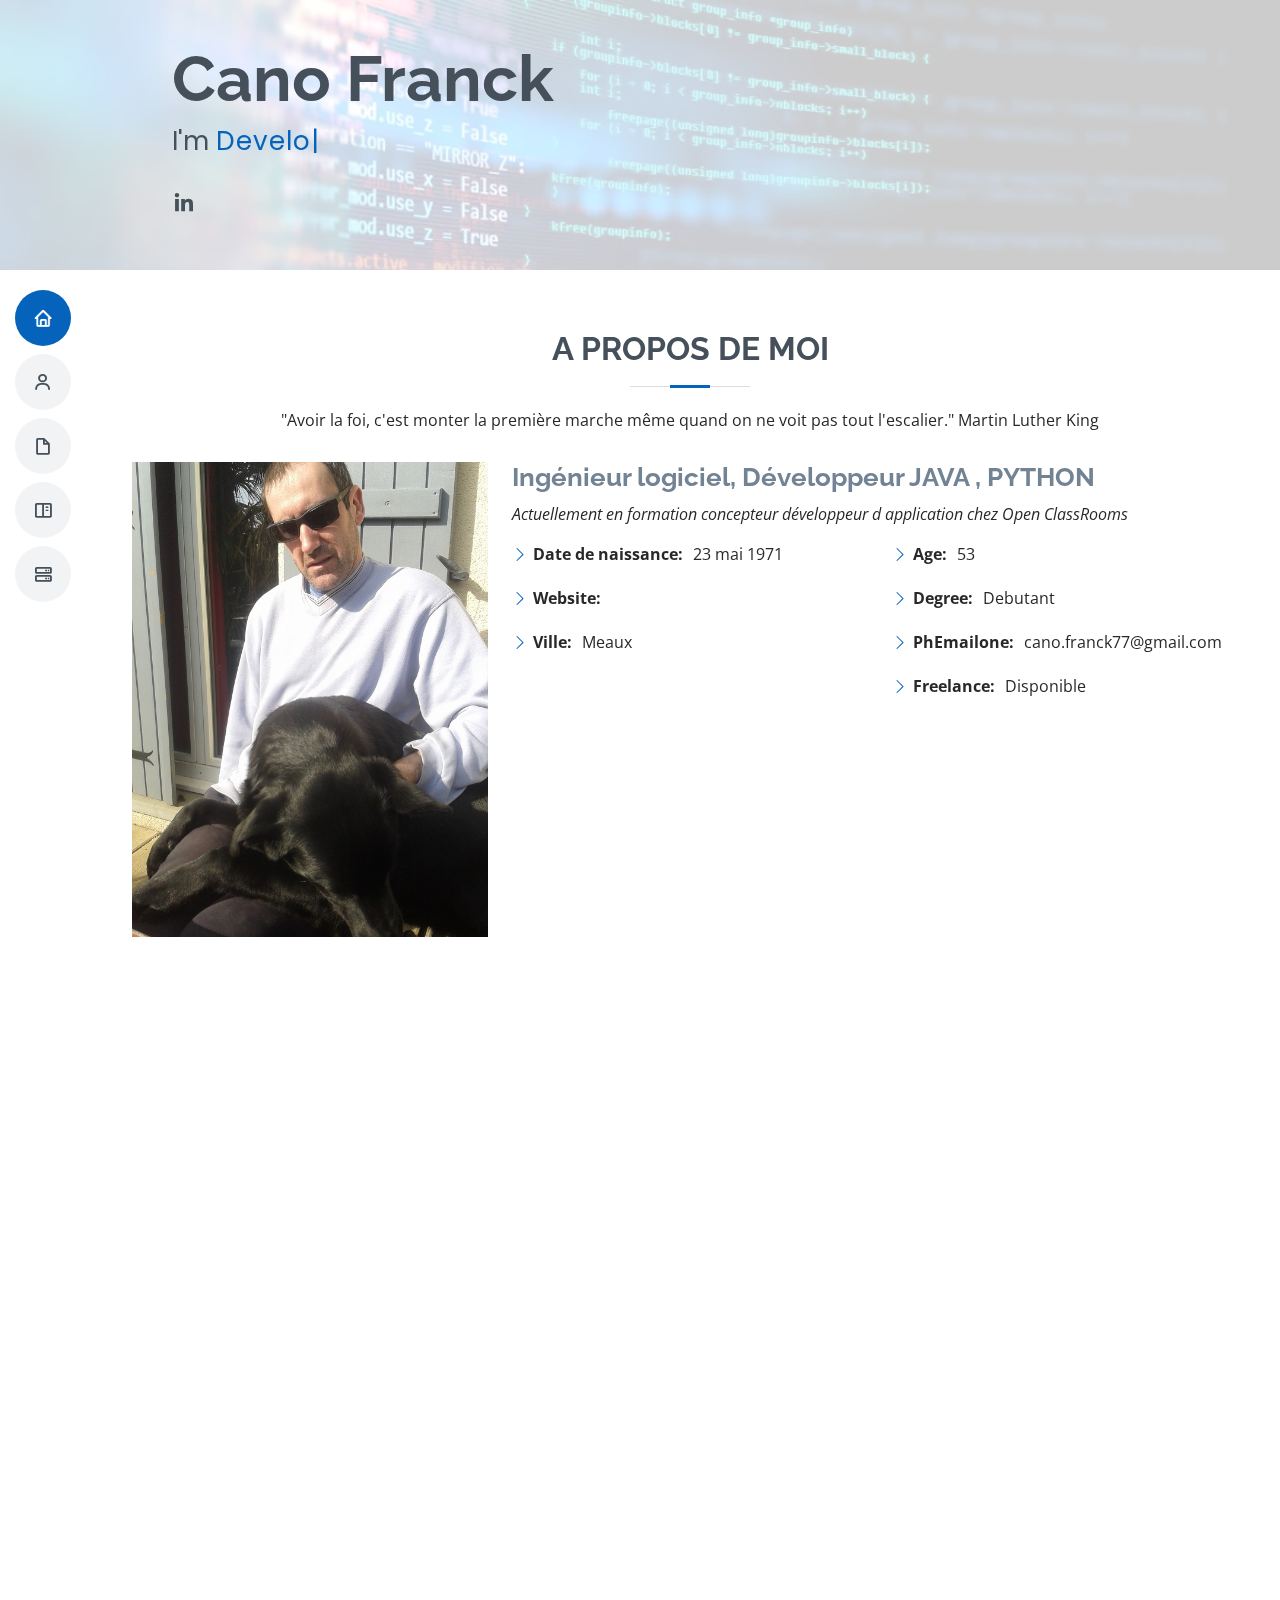
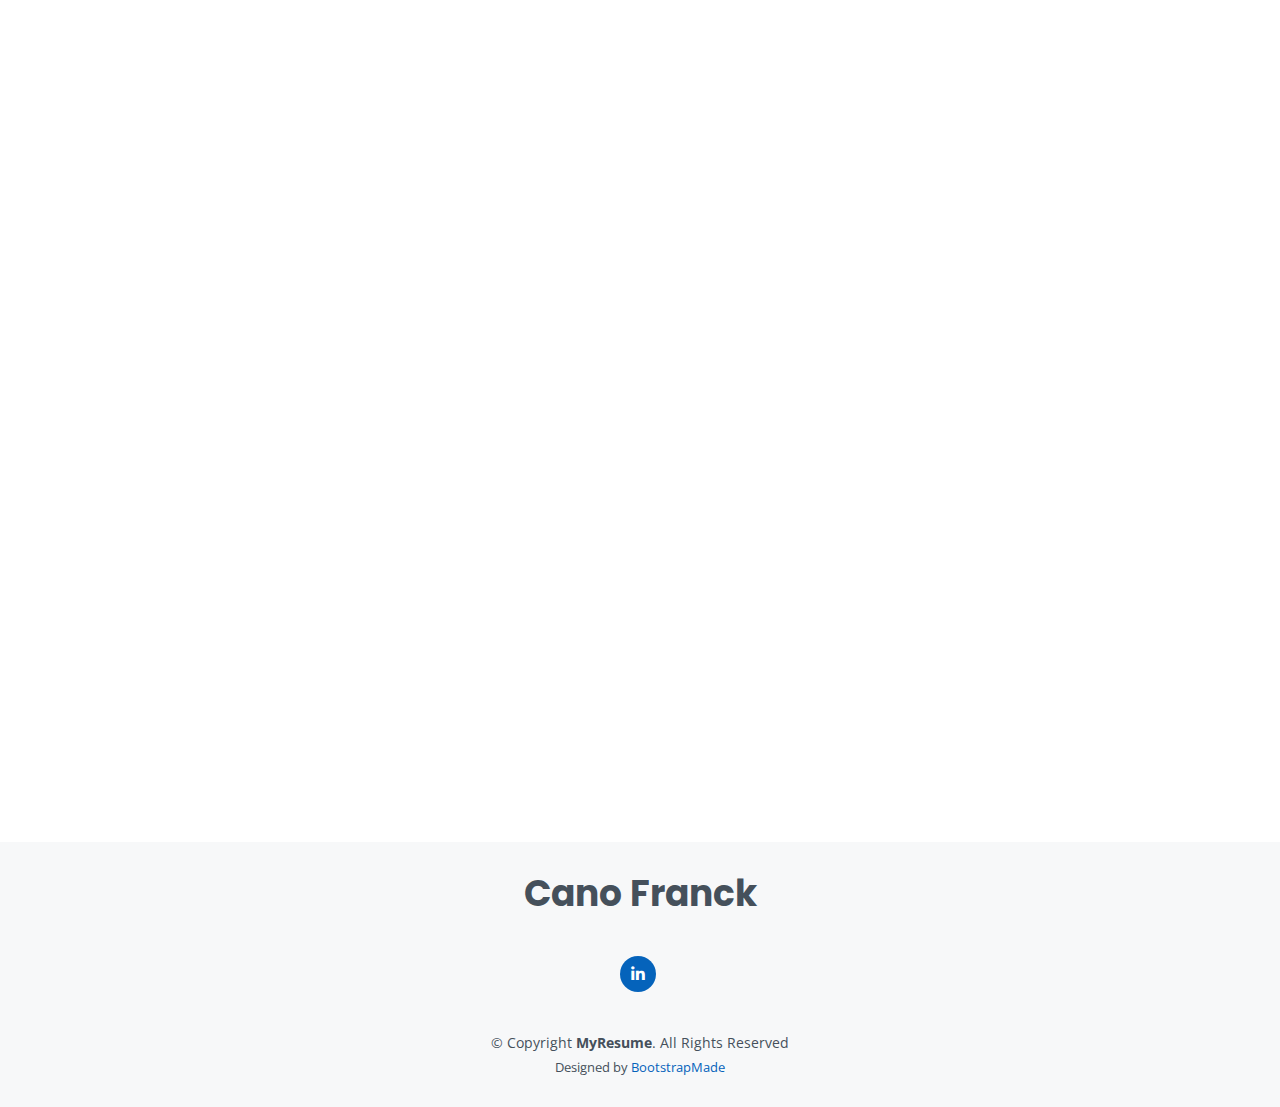
<file: index.html>
<!DOCTYPE html>
<html lang="en">

<head>
  <meta charset="utf-8">
  <meta content="width=device-width, initial-scale=1.0" name="viewport">

  <title>CANO Franck Portfolio</title>
  <meta content="" name="description">
  <meta content="" name="keywords">

  <!-- Favicons -->
  <link href="assets/img/favicon.png" rel="icon">
  <link href="assets/img/apple-touch-icon.png" rel="apple-touch-icon">

  <!-- Google Fonts -->
  <link href="https://fonts.googleapis.com/css?family=Open+Sans:300,300i,400,400i,600,600i,700,700i|Raleway:300,300i,400,400i,500,500i,600,600i,700,700i|Poppins:300,300i,400,400i,500,500i,600,600i,700,700i" rel="stylesheet">

  <!-- Vendor CSS Files -->
  <link href="assets/vendor/aos/aos.css" rel="stylesheet">
  <link href="assets/vendor/bootstrap/css/bootstrap.min.css" rel="stylesheet">
  <link href="assets/vendor/bootstrap-icons/bootstrap-icons.css" rel="stylesheet">
  <link href="assets/vendor/boxicons/css/boxicons.min.css" rel="stylesheet">
  <link href="assets/vendor/glightbox/css/glightbox.min.css" rel="stylesheet">
  <link href="assets/vendor/swiper/swiper-bundle.min.css" rel="stylesheet">

  <!-- Template Main CSS File -->
  <link href="assets/css/style.css" rel="stylesheet">

  <!-- =======================================================
  * Template Name: MyResume - v4.9.1
  * Template URL: https://bootstrapmade.com/free-html-bootstrap-template-my-resume/
  * Author: BootstrapMade.com
  * License: https://bootstrapmade.com/license/
  ======================================================== -->
</head>

<body>

  <!-- ======= Mobile nav toggle button ======= -->
  <!-- <button type="button" class="mobile-nav-toggle d-xl-none"><i class="bi bi-list mobile-nav-toggle"></i></button> -->
  <i class="bi bi-list mobile-nav-toggle d-lg-none"></i>
  <!-- ======= Header ======= -->
  <header id="header" class="d-flex flex-column justify-content-center">

    <nav id="navbar" class="navbar nav-menu">
      <ul>
        <li><a href="#hero" class="nav-link scrollto active"><i class="bx bx-home"></i> <span>Home</span></a></li>
        <li><a href="#about" class="nav-link scrollto"><i class="bx bx-user"></i> <span>Parlons de moi</span></a></li>
        <li><a href="#resume" class="nav-link scrollto"><i class="bx bx-file-blank"></i> <span>Mon CV</span></a></li>
        <li><a href="#portfolio" class="nav-link scrollto"><i class="bx bx-book-content"></i> <span>Portfolio</span></a></li>
        <li><a href="projet\cv\cv.pdf" class="nav-link scrollto"><i class="bx bx-server"></i> <span>Telecharger Mon CV</span></a></li>
         <!-- <li><a href="#contact" class="nav-link scrollto"><i class="bx bx-envelope"></i> <span>Contact</span></a></li> -->
      </ul>
    </nav><!-- .nav-menu -->

  </header><!-- End Header -->

  <!-- ======= Hero Section ======= -->
  <section id="hero" class="d-flex flex-column justify-content-center">
    <div class="container" data-aos="zoom-in" data-aos-delay="100">
      <h1>Cano Franck</h1>
      <p>I'm <span class="typed" data-typed-items="Developer, Encoder lover, Freelancer"></span></p>
      <div class="social-links">
        <!--- <a href="#" class="twitter"><i class="bx bxl-twitter"></i></a> -->
        <!--- <a href="#" class="facebook"><i class="bx bxl-facebook"></i></a>
        <a href="#" class="instagram"><i class="bx bxl-instagram"></i></a>
        <a href="#" class="google-plus"><i class="bx bxl-skype"></i></a> -->
        <a href="https://www.linkedin.com/in/franck-cano-38164124b/" target="_blank" class="linkedin"><i class="bx bxl-linkedin"></i></a>
      </div>
    </div>
  </section><!-- End Hero -->

  <main id="main">

    <!-- ======= About Section ======= -->
    <section id="about" class="about">
      <div class="container" data-aos="fade-up">

        <div class="section-title">
          <h2>A propos de moi</h2>
          <p>"Avoir la foi, c'est monter la première marche même quand on ne voit pas tout l'escalier." Martin Luther King <p>
        </div>

        <div class="row">
          <div class="col-lg-4">
            <img src="assets/img/profile-img.jpg" class="img-fluid" alt="">
          </div>
          <div class="col-lg-8 pt-4 pt-lg-0 content">
            <h3>Ingénieur logiciel, Développeur JAVA , PYTHON           </h3>
            <p class="fst-italic">
              Actuellement en formation concepteur développeur d application chez Open ClassRooms 
            </p>
            <div class="row">
              <div class="col-lg-6">
                <ul>
                  <li><i class="bi bi-chevron-right"></i> <strong>Date de naissance:</strong> <span>23 mai 1971</span></li>
                  <li><i class="bi bi-chevron-right"></i> <strong>Website:</strong> <span><a href="https://github.com/canofranck"></a></span></li>
                 
                  <li><i class="bi bi-chevron-right"></i> <strong>Ville:</strong> <span>Meaux</span></li>
                </ul>
              </div>
              <div class="col-lg-6">
                <ul>
                  <li><i class="bi bi-chevron-right"></i> <strong>Age:</strong> <span>53</span></li>
                  <li><i class="bi bi-chevron-right"></i> <strong>Degree:</strong> <span>Debutant</span></li>
                  <li><i class="bi bi-chevron-right"></i> <strong>PhEmailone:</strong> <span>cano.franck77@gmail.com</span></li>
                  <li><i class="bi bi-chevron-right"></i> <strong>Freelance:</strong> <span>Disponible</span></li>
                </ul>
              </div>
            </div>
            <p>
            
            </p>
          </div>
        </div>

      </div>
    </section><!-- End About Section -->

    <!-- ======= Facts Section ======= 
    <section id="facts" class="facts">
      <div class="container" data-aos="fade-up">

        <div class="section-title">
          <h2>Facts</h2>
          <p>Magnam dolores commodi suscipit. Necessitatibus eius consequatur ex aliquid fuga eum quidem. Sit sint consectetur velit. Quisquam quos quisquam cupiditate. Et nemo qui impedit suscipit alias ea. Quia fugiat sit in iste officiis commodi quidem hic quas.</p>
        </div>

        <div class="row">

          <div class="col-lg-3 col-md-6">
            <div class="count-box">
              <i class="bi bi-emoji-smile"></i>
              <span data-purecounter-start="0" data-purecounter-end="232" data-purecounter-duration="1" class="purecounter"></span>
              <p>Happy Clients</p>
            </div>
          </div>

          <div class="col-lg-3 col-md-6 mt-5 mt-md-0">
            <div class="count-box">
              <i class="bi bi-journal-richtext"></i>
              <span data-purecounter-start="0" data-purecounter-end="521" data-purecounter-duration="1" class="purecounter"></span>
              <p>Projects</p>
            </div>
          </div>

          <div class="col-lg-3 col-md-6 mt-5 mt-lg-0">
            <div class="count-box">
              <i class="bi bi-headset"></i>
              <span data-purecounter-start="0" data-purecounter-end="1463" data-purecounter-duration="1" class="purecounter"></span>
              <p>Hours Of Support</p>
            </div>
          </div>

          <div class="col-lg-3 col-md-6 mt-5 mt-lg-0">
            <div class="count-box">
              <i class="bi bi-award"></i>
              <span data-purecounter-start="0" data-purecounter-end="25" data-purecounter-duration="1" class="purecounter"></span>
              <p>Awards</p>
            </div>
          </div>

        </div>

      </div>
    </section> End Facts Section -->
    
    <!-- ======= Skills Section ======= 
    <section id="skills" class="skills section-bg">
      <div class="container" data-aos="fade-up">

        <div class="section-title">
          <h2>Skills</h2>
          <p>Magnam dolores commodi suscipit. Necessitatibus eius consequatur ex aliquid fuga eum quidem. Sit sint consectetur velit. Quisquam quos quisquam cupiditate. Et nemo qui impedit suscipit alias ea. Quia fugiat sit in iste officiis commodi quidem hic quas.</p>
        </div>

        <div class="row skills-content">

          <div class="col-lg-6">

            <div class="progress">
              <span class="skill">HTML <i class="val">100%</i></span>
              <div class="progress-bar-wrap">
                <div class="progress-bar" role="progressbar" aria-valuenow="100" aria-valuemin="0" aria-valuemax="100"></div>
              </div>
            </div>

            <div class="progress">
              <span class="skill">CSS <i class="val">90%</i></span>
              <div class="progress-bar-wrap">
                <div class="progress-bar" role="progressbar" aria-valuenow="90" aria-valuemin="0" aria-valuemax="100"></div>
              </div>
            </div>

            <div class="progress">
              <span class="skill">JavaScript <i class="val">75%</i></span>
              <div class="progress-bar-wrap">
                <div class="progress-bar" role="progressbar" aria-valuenow="75" aria-valuemin="0" aria-valuemax="100"></div>
              </div>
            </div>

          </div>

          <div class="col-lg-6">

            <div class="progress">
              <span class="skill">PHP <i class="val">80%</i></span>
              <div class="progress-bar-wrap">
                <div class="progress-bar" role="progressbar" aria-valuenow="80" aria-valuemin="0" aria-valuemax="100"></div>
              </div>
            </div>

            <div class="progress">
              <span class="skill">WordPress/CMS <i class="val">90%</i></span>
              <div class="progress-bar-wrap">
                <div class="progress-bar" role="progressbar" aria-valuenow="90" aria-valuemin="0" aria-valuemax="100"></div>
              </div>
            </div>

            <div class="progress">
              <span class="skill">Photoshop <i class="val">55%</i></span>
              <div class="progress-bar-wrap">
                <div class="progress-bar" role="progressbar" aria-valuenow="55" aria-valuemin="0" aria-valuemax="100"></div>
              </div>
            </div>

          </div>

        </div>

      </div>
    </section> End Skills Section -->
  
    <!-- ======= Resume Section ======= -->
    <section id="resume" class="resume">
      <div class="container" data-aos="fade-up">

        <div class="section-title">
          <h2>MON CV</h2>
          <p></p>
		  
        </div>

        <div class="row">
          <div class="col-lg-6">
            <h3 class="resume-title">Sumary</h3>
            <div class="resume-item pb-0">
              <h4>Cano Franck</h4>
              <p><em>CONCEPTEUR DÉVELOPPEUR D'APPLICATION</em></p>
              <ul>
                <li>Meaux 77100</li>
                
                <li>cano.franck@gmail.com</li>
              </ul>
            </div>

            <h3 class="resume-title">Formations</h3>
            <div class="resume-item">
              <h4>CONCEPTEUR DÉVELOPPEUR D'APPLICATION</h4>
              <h5>2023 - 2024</h5>
              <p><em>Open ClassRoom - Titre professionnel de niveau 6</em></p>
              <p>Concevoir et développer des applications Python grâce au framework Django, Flask.
                Maintenir et mettre à jour des applications existantes.
                Intégrer des bases de données et des APIs.
                Tester et déboguer des applications pour garantir leur bon fonctionnement.
                Optimiser les performances des applications pour une expérience fluide. </p>
            </div>
            <div class="resume-item">
              <h4>CONCEPTEUR DÉVELOPPEUR D'APPLICATION</h4>
              <h5>2022 - 2023</h5>
              <p><em>AFPA - Titre professionnel de niveau 6</em></p>
              <p>Environnement : Web, Java EE, Android,Oracle,Mysql
                Technologies    : Android, Tomcat, Jboss, Ejb3.x, Servletjsp, jsf, Spring,JPA-Hibernate,Git, Maven,Junit
                Languages         : Java objet, Javascript, C#, Html5 ,css3 , php, xml , ant, CMDscripting, SQL, Pl-sql
                Methodes          : Scrrm, Uml up, Merise mcd
                 Outils & ide      : Eclipse, vs code, Android Studio, ibmrational-Rose, oracle SQL, power amc      </p>
            </div>
            <div class="resume-item">
              <h4>BTS ELECTRONIQUE EN ALTERNANCE</h4>
              <h5>1992 - 1994</h5>
              <p><em>Chambre de Commerce et d’Industrie de Meaux Emerainville</em></p>
              <p></p>
            </div>
            <div class="resume-item">
              <h4>Bac professionnel MAVELEC EN ALTERNANCE</h4>
              <h5>1990 - 1992</h5>
              <p><em>SEPR a Lyon</em></p>
              <p>Maintenance Audio-visuelle</p>
              <p>Prix d excellence</p>
            </div>
            <div class="resume-item">
              <h4>Premiere F2 </h4>
              <h5>1989 - 1990</h5>
              <p><em>CNED a Lyon</em></p>
              <p>formation bac f2 en correspondance</p>
             </div>
            <div class="resume-item">
              <h4>Bep electronique</h4>
              <h5>1987 - 1989</h5>
              <p><em>Lycée Edouard Branly à Lyon</em></p>
              
            </div>
          </div>
          <div class="col-lg-6">
            <h3 class="resume-title">Parcours professionnel</h3>
            <div class="resume-item">
              <h4>ingénieur systèmes broadcast</h4>
              <h5>2002 - 2021</h5>
              <p><em>Paris</em></p>
              <ul>
                <li>Conception, déploiement et suivi de systèmes informatiques de types serveur</li>
                <li>Développement de petite application</li>
                <li>Configuration et installation des logiciels</li>
                <li>Mise en place procédure de test, document technique, d’utilisation et recette.</li>
                <li>Gestion de projet client</li>
                <li>Configuration et dépannage ou mise à jour en télé maintenance</li>
              </ul>
            </div>
            <div class="resume-item">
              <h4>Maintenance de materiel video broadcast</h4>
              <h5>1998 - 2002</h5>
              <p><em>Video Plus ( St ouen) et Transvideo ( Aubervilliers )</em></p>
              <ul>
                <li>Responsable Technique du site d’Aubervilliers</li>
                <li>Développer des relations de confiance avec la clientèle en assurant la maintenance et le suivi des dossiers</li>
                <li>Recommended and consulted with clients on the most appropriate graphic design</li>
                <li>Maintenance des machines Broadcast et Elaboration des devis et diagnostics, évaluation de parc - Gestion pièces détachées</li>
              </ul>
            </div>
            <div class="resume-item">
              <h4>Technicien de maintenance de materiel Medical </h4>
              <h5>1996 - 1998</h5>
              <p><em>Olympus à Rungis</em></p>
              <ul>
                <li>Maintenance de matériel Chirurgical</li>
                <li>Etablissement des devis et suivi des dossiers, support téléphonique auprès des clients</li>
              </ul>
            </div>
            <div class="resume-item">
              <h4>Technicien de maintenance appareil photo</h4>
              <h5>1995 - 1996</h5>
              <p><em>Olympus à Rungis</em></p>
              <ul>
                <li>Dépannage des compacts non-réflex et reflex et photo numérique</li>
              </ul>
            </div>
            <div class="resume-item">
              <h4>technicien maintenance Audio visuelle Grand Public</h4>
              <h5>1990 - 1994</h5>
              <p><em>Société LIPOSKI à Lyon</em></p>
              <ul>
                <li>MaintenanceTV, magnétoscope, caméscope, cd</li>
              </ul>
            </div>
          </div>
        </div>

      </div>
    </section><!-- End Resume Section -->

    <!-- ======= Portfolio Section ======= -->
    <section id="portfolio" class="portfolio section-bg">
      <div class="container" data-aos="fade-up">

        <div class="section-title">
          <h2>Portfolio</h2>
          <p>Retrouvez l'ensemble de mes travaux</p>
        </div>

        <div class="row">
          <div class="col-lg-12 d-flex justify-content-center" data-aos="fade-up" data-aos-delay="100">
            
          </div>
        </div>

        <div class="row portfolio-container" data-aos="fade-up" data-aos-delay="200">

          <div class="col-lg-4 col-md-6 portfolio-item filter-app">
            <div class="portfolio-wrap">
              <img src="assets/img/portfolio/portfolio-1.jpg" class="img-fluid" alt="">
              <div class="portfolio-info">
                <h4>Book scrapping</h4>
                
                <div class="portfolio-links">
                  <a href="assets/img/portfolio/portfolio-1.jpg" title="portfolioGallery"></a>
                  <a href="portfolio-details-powerpoint.html" class="portfolio-details-lightbox" data-glightbox="type: external" title="Portfolio Details"><p>+ info</p></a>
                </div>
              </div>
            </div>
          </div>

          <div class="col-lg-4 col-md-6 portfolio-item filter-web">
            <div class="portfolio-wrap">
              <img src="assets/img/portfolio/portfolio-2.jpg" class="img-fluid" alt="">
              <div class="portfolio-info">
                <h4>HomeSkolar</h4>
             
                <div class="portfolio-links">
                  <a href="assets/img/portfolio/portfolio-2.jpg" title="portfolioGallery"></a>
                  <a href="portfolio-p3.html" target="_blank" data-glightbox="type: external" class="portfolio-details-lightbox"  title="Portfolio Details"><p>+ info</p></a>
                </div>
              </div>
            </div>
          </div>

          <div class="col-lg-4 col-md-6 portfolio-item filter-web">
            <div class="portfolio-wrap">
              <img src="assets/img/portfolio/portfolio-4.jpg" class="img-fluid" alt="">
              <div class="portfolio-info">
                <h4>Gestion de tournoi d’échecs</h4>
                
                <div class="portfolio-links">
                  <a href="assets/img/portfolio/portfolio-4.jpg" title="portfolioGallery"></a>
                  <a href="portfolio-p4.html" class="portfolio-details-lightbox" data-glightbox="type: external" title="Portfolio Details"><p>+ info</p></a>
                </div>
              </div>
            </div>
          </div>

          <div class="col-lg-4 col-md-6 portfolio-item filter-web">
            <div class="portfolio-wrap">
              <img src="assets/img/portfolio/portfolio-5.jpg" class="img-fluid" alt="">
              <div class="portfolio-info">
                <h4>Just Stream It</h4>
                
                <div class="portfolio-links">
                  <a href="assets/img/portfolio/portfolio-5.jpg" title="portfolioGallery"></a>
                  <a href="portfolio-p6.html" class="portfolio-details-lightbox" data-glightbox="type: external" title="Portfolio Details"><p>+ info</p></a>
                </div>
              </div>
            </div>
          </div>

          <div class="col-lg-4 col-md-6 portfolio-item filter-web">
            <div class="portfolio-wrap">
              <img src="assets/img/portfolio/portfolio-7.jpg" class="img-fluid" alt="">
              <div class="portfolio-info">
                <h4>AlgoInvest&Trade</h4>
               
                <div class="portfolio-links">
                  <a href="assets/img/portfolio/portfolio-7.jpg" title="portfolioGallery"></a>
                  <a href="portfolio-p7.html" class="portfolio-details-lightbox" data-glightbox="type: external" title="Portfolio Details"><p>+ info</p></a>
                </div>
              </div>
            </div>
          </div>

          <div class="col-lg-4 col-md-6 portfolio-item filter-web">
            <div class="portfolio-wrap">
              <img src="assets/img/portfolio/portfolio-9.jpg" class="img-fluid" alt="">
              <div class="portfolio-info">
                <h4>LITRevu</h4>
                
                <div class="portfolio-links">
                  <a href="assets/img/portfolio/portfolio-9.jpg" title="portfolioGallery"></a>
                  <a href="portfolio-p9.html" class="portfolio-details-lightbox" data-glightbox="type: external" title="Portfolio Details"><p>+ info</p></a>
                </div>
              </div>
            </div>
          </div>

          <div class="col-lg-4 col-md-6 portfolio-item filter-web">
            <div class="portfolio-wrap">
              <img src="assets/img/portfolio/portfolio-10.jpg" class="img-fluid" alt="">
              <div class="portfolio-info">
                <h4>SoftDesk Support</h4>
                
                <div class="portfolio-links">
                  <a href="assets/img/portfolio/portfolio-10.jpg" title="portfolioGallery"></a>
                  <a href="portfolio-p10.html" class="portfolio-details-lightbox" data-glightbox="type: external" title="Portfolio Details"><p>+ info</p></a>
                </div>
              </div>
            </div>
          </div>

          <div class="col-lg-4 col-md-6 portfolio-item filter-app">
            <div class="portfolio-wrap">
              <img src="assets/img/portfolio/portfolio-11.jpg" class="img-fluid" alt="">
              <div class="portfolio-info">
                <h4>GÜDLFT</h4>
                
                <div class="portfolio-links">
                  <a href="assets/img/portfolio/portfolio-11.jpg" title="portfolioGallery"></a>
                  <a href="portfolio-p11.html" class="portfolio-details-lightbox" data-glightbox="type: external" title="Portfolio Details"><p>+ info</p></a>
                </div>
              </div>
            </div>
          </div>

          <div class="col-lg-4 col-md-6 portfolio-item filter-app">
            <div class="portfolio-wrap">
              <img src="assets/img/portfolio/portfolio-12.jpg" class="img-fluid" alt="">
              <div class="portfolio-info">
                <h4>Epic Events</h4>
                
                <div class="portfolio-links">
                  <a href="assets/img/portfolio/portfolio-12.jpg" title="portfolioGallery"></a>
                  <a href="portfolio-p12.html" class="portfolio-details-lightbox" data-glightbox="type: external" title="Portfolio Details"><p>+ info</p></a>
                </div>
              </div>
            </div>
          </div>

          <div class="col-lg-4 col-md-6 portfolio-item filter-app">
            <div class="portfolio-wrap">
              <img src="assets/img/portfolio/portfolio-13.jpg" class="img-fluid" alt="">
              <div class="portfolio-info">
                <h4>Orange County Lettings</h4>
                
                <div class="portfolio-links">
                  <a href="assets/img/portfolio/portfolio-13.jpg" title="portfolioGallery"> </a>
                  <a href="portfolio-p13.html" class="portfolio-details-lightbox" data-glightbox="type: external" title="Portfolio Details"><p>+ info</p></a>
                </div>
              </div>
            </div>
          </div>
          <!--
          <div class="col-lg-4 col-md-6 portfolio-item filter-web">
            <div class="portfolio-wrap">
              <img src="assets/img/portfolio/portfolio-9.jpg" class="img-fluid" alt="">
              <div class="portfolio-info">
                <h4>Web 3</h4>
                <p>Web</p>
                <div class="portfolio-links">
                  <a href="assets/img/portfolio/portfolio-9.jpg" data-gallery="portfolioGallery" class="portfolio-lightbox" title="Web 3"><i class="bx bx-plus"></i></a>
                  <a href="portfolio-details.html" class="portfolio-details-lightbox" data-glightbox="type: external" title="Portfolio Details"><i class="bx bx-link"></i></a>
                </div>
              </div>
            </div>
          </div>
        -->
		          <!--
          <div class="col-lg-4 col-md-6 portfolio-item filter-web">
            <div class="portfolio-wrap">
              <img src="assets/img/portfolio/portfolio-9.jpg" class="img-fluid" alt="">
              <div class="portfolio-info">
                <h4>Web 3</h4>
                <p>Web</p>
                <div class="portfolio-links">
                  <a href="assets/img/portfolio/portfolio-9.jpg" data-gallery="portfolioGallery" class="portfolio-lightbox" title="Web 3"><i class="bx bx-plus"></i></a>
                  <a href="portfolio-details.html" class="portfolio-details-lightbox" data-glightbox="type: external" title="Portfolio Details"><i class="bx bx-link"></i></a>
                </div>
              </div>
            </div>
          </div>
        -->
        </div>

      </div>
    </section><!-- End Portfolio Section -->

    <!-- ======= Services Section =======
    <section id="services" class="services">
      <div class="container" data-aos="fade-up">

        <div class="section-title">
          <h2>Services</h2>
          <p>Magnam dolores commodi suscipit. Necessitatibus eius consequatur ex aliquid fuga eum quidem. Sit sint consectetur velit. Quisquam quos quisquam cupiditate. Et nemo qui impedit suscipit alias ea. Quia fugiat sit in iste officiis commodi quidem hic quas.</p>
        </div>

        <div class="row">

          <div class="col-lg-4 col-md-6 d-flex align-items-stretch" data-aos="zoom-in" data-aos-delay="100">
            <div class="icon-box iconbox-blue">
              <div class="icon">
                <svg width="100" height="100" viewBox="0 0 600 600" xmlns="http://www.w3.org/2000/svg">
                  <path stroke="none" stroke-width="0" fill="#f5f5f5" d="M300,521.0016835830174C376.1290562159157,517.8887921683347,466.0731472004068,529.7835943286574,510.70327084640275,468.03025145048787C554.3714126377745,407.6079735673963,508.03601936045806,328.9844924480964,491.2728898941984,256.3432110539036C474.5976632858925,184.082847569629,479.9380746630129,96.60480741107993,416.23090153303,58.64404602377083C348.86323505073057,18.502131276798302,261.93793281208167,40.57373210992963,193.5410806939664,78.93577620505333C130.42746243093433,114.334589627462,98.30271207620316,179.96522072025542,76.75703585869454,249.04625023123273C51.97151888228291,328.5150500222984,13.704378332031375,421.85034740162234,66.52175969318436,486.19268352777647C119.04800174914682,550.1803526380478,217.28368757567262,524.383925680826,300,521.0016835830174"></path>
                </svg>
                <i class="bx bxl-dribbble"></i>
              </div>
              <h4><a href="">Lorem Ipsum</a></h4>
              <p>Voluptatum deleniti atque corrupti quos dolores et quas molestias excepturi</p>
            </div>
          </div>

          <div class="col-lg-4 col-md-6 d-flex align-items-stretch mt-4 mt-md-0" data-aos="zoom-in" data-aos-delay="200">
            <div class="icon-box iconbox-orange ">
              <div class="icon">
                <svg width="100" height="100" viewBox="0 0 600 600" xmlns="http://www.w3.org/2000/svg">
                  <path stroke="none" stroke-width="0" fill="#f5f5f5" d="M300,582.0697525312426C382.5290701553225,586.8405444964366,449.9789794690241,525.3245884688669,502.5850820975895,461.55621195738473C556.606425686781,396.0723002908107,615.8543463187945,314.28637112970534,586.6730223649479,234.56875336149918C558.9533121215079,158.8439757836574,454.9685369536778,164.00468322053177,381.49747125262974,130.76875717737553C312.15926192815925,99.40240125094834,248.97055460311594,18.661163978235184,179.8680185752513,50.54337015887873C110.5421016452524,82.52863877960104,119.82277516462835,180.83849132639028,109.12597500060166,256.43424936330496C100.08760227029461,320.3096726198365,92.17705696193138,384.0621239912766,124.79988738764834,439.7174275375508C164.83382741302287,508.01625554203684,220.96474134820875,577.5009287672846,300,582.0697525312426"></path>
                </svg>
                <i class="bx bx-file"></i>
              </div>
              <h4><a href="">Sed Perspiciatis</a></h4>
              <p>Duis aute irure dolor in reprehenderit in voluptate velit esse cillum dolore</p>
            </div>
          </div>

          <div class="col-lg-4 col-md-6 d-flex align-items-stretch mt-4 mt-lg-0" data-aos="zoom-in" data-aos-delay="300">
            <div class="icon-box iconbox-pink">
              <div class="icon">
                <svg width="100" height="100" viewBox="0 0 600 600" xmlns="http://www.w3.org/2000/svg">
                  <path stroke="none" stroke-width="0" fill="#f5f5f5" d="M300,541.5067337569781C382.14930387511276,545.0595476570109,479.8736841581634,548.3450877840088,526.4010558755058,480.5488172755941C571.5218469581645,414.80211281144784,517.5187510058486,332.0715597781072,496.52539010469104,255.14436215662573C477.37192572678356,184.95920475031193,473.57363656557914,105.61284051026155,413.0603344069578,65.22779650032875C343.27470386102294,18.654635553484475,251.2091493199835,5.337323636656869,175.0934190732945,40.62881213300186C97.87086631185822,76.43348514350839,51.98124368387456,156.15599469081315,36.44837278890362,239.84606092416172C21.716077023791087,319.22268207091537,43.775223500013084,401.1760424656574,96.891909868211,461.97329694683043C147.22146801428983,519.5804099606455,223.5754009179313,538.201503339737,300,541.5067337569781"></path>
                </svg>
                <i class="bx bx-tachometer"></i>
              </div>
              <h4><a href="">Magni Dolores</a></h4>
              <p>Excepteur sint occaecat cupidatat non proident, sunt in culpa qui officia</p>
            </div>
          </div>

          <div class="col-lg-4 col-md-6 d-flex align-items-stretch mt-4" data-aos="zoom-in" data-aos-delay="100">
            <div class="icon-box iconbox-yellow">
              <div class="icon">
                <svg width="100" height="100" viewBox="0 0 600 600" xmlns="http://www.w3.org/2000/svg">
                  <path stroke="none" stroke-width="0" fill="#f5f5f5" d="M300,503.46388370962813C374.79870501325706,506.71871716319447,464.8034551963731,527.1746412648533,510.4981551193396,467.86667711651364C555.9287308511215,408.9015244558933,512.6030010748507,327.5744911775523,490.211057578863,256.5855673507754C471.097692560561,195.9906835881958,447.69079081568157,138.11976852964426,395.19560036434837,102.3242989838813C329.3053358748298,57.3949838291264,248.02791733380457,8.279543830951368,175.87071277845988,42.242879143198664C103.41431057327972,76.34704239035025,93.79494320519305,170.9812938413882,81.28167332365135,250.07896920659033C70.17666984294237,320.27484674793965,64.84698225790005,396.69656628748305,111.28512138212992,450.4950937839243C156.20124167950087,502.5303643271138,231.32542653798444,500.4755392045468,300,503.46388370962813"></path>
                </svg>
                <i class="bx bx-layer"></i>
              </div>
              <h4><a href="">Nemo Enim</a></h4>
              <p>At vero eos et accusamus et iusto odio dignissimos ducimus qui blanditiis</p>
            </div>
          </div>

          <div class="col-lg-4 col-md-6 d-flex align-items-stretch mt-4" data-aos="zoom-in" data-aos-delay="200">
            <div class="icon-box iconbox-red">
              <div class="icon">
                <svg width="100" height="100" viewBox="0 0 600 600" xmlns="http://www.w3.org/2000/svg">
                  <path stroke="none" stroke-width="0" fill="#f5f5f5" d="M300,532.3542879108572C369.38199826031484,532.3153073249985,429.10787420159085,491.63046689027357,474.5244479745417,439.17860296908856C522.8885846962883,383.3225815378663,569.1668002868075,314.3205725914397,550.7432151929288,242.7694973846089C532.6665558377875,172.5657663291529,456.2379748765914,142.6223662098291,390.3689995646985,112.34683881706744C326.66090330228417,83.06452184765237,258.84405631176094,53.51806209861945,193.32584062364296,78.48882559362697C121.61183558270385,105.82097193414197,62.805066853699245,167.19869350419734,48.57481801355237,242.6138429142374C34.843463184063346,315.3850353017275,76.69343916112496,383.4422959591041,125.22947124332185,439.3748458443577C170.7312796277747,491.8107796887764,230.57421082200815,532.3932930995766,300,532.3542879108572"></path>
                </svg>
                <i class="bx bx-slideshow"></i>
              </div>
              <h4><a href="">Dele Cardo</a></h4>
              <p>Quis consequatur saepe eligendi voluptatem consequatur dolor consequuntur</p>
            </div>
          </div>

          <div class="col-lg-4 col-md-6 d-flex align-items-stretch mt-4" data-aos="zoom-in" data-aos-delay="300">
            <div class="icon-box iconbox-teal">
              <div class="icon">
                <svg width="100" height="100" viewBox="0 0 600 600" xmlns="http://www.w3.org/2000/svg">
                  <path stroke="none" stroke-width="0" fill="#f5f5f5" d="M300,566.797414625762C385.7384707136149,576.1784315230908,478.7894351017131,552.8928747891023,531.9192734346935,484.94944893311C584.6109503024035,417.5663521118492,582.489472248146,322.67544863468447,553.9536738515405,242.03673114598146C529.1557734026468,171.96086150256528,465.24506316201064,127.66468636344209,395.9583748389544,100.7403814666027C334.2173773831606,76.7482773500951,269.4350130405921,84.62216499799875,207.1952322260088,107.2889140133804C132.92018162631612,134.33871894543012,41.79353780512637,160.00259165414826,22.644507872594943,236.69541883565114C3.319112789854554,314.0945973066697,72.72355303640163,379.243833228382,124.04198916343866,440.3218312028393C172.9286146004772,498.5055451809895,224.45579914871206,558.5317968840102,300,566.797414625762"></path>
                </svg>
                <i class="bx bx-arch"></i>
              </div>
              <h4><a href="">Divera Don</a></h4>
              <p>Modi nostrum vel laborum. Porro fugit error sit minus sapiente sit aspernatur</p>
            </div>
          </div>

        </div>

      </div>
    </section> End Services Section -->

    <!-- ======= Testimonials Section ======= 
    <section id="testimonials" class="testimonials section-bg">
      <div class="container" data-aos="fade-up">

        <div class="section-title">
          <h2>Testimonials</h2>
        </div>

        <div class="testimonials-slider swiper" data-aos="fade-up" data-aos-delay="100">
          <div class="swiper-wrapper">

            <div class="swiper-slide">
              <div class="testimonial-item">
                <img src="assets/img/testimonials/testimonials-1.jpg" class="testimonial-img" alt="">
                <h3>Saul Goodman</h3>
                <h4>Ceo &amp; Founder</h4>
                <p>
                  <i class="bx bxs-quote-alt-left quote-icon-left"></i>
                  Proin iaculis purus consequat sem cure digni ssim donec porttitora entum suscipit rhoncus. Accusantium quam, ultricies eget id, aliquam eget nibh et. Maecen aliquam, risus at semper.
                  <i class="bx bxs-quote-alt-right quote-icon-right"></i>
                </p>
              </div>
            </div>

            <div class="swiper-slide">
              <div class="testimonial-item">
                <img src="assets/img/testimonials/testimonials-2.jpg" class="testimonial-img" alt="">
                <h3>Sara Wilsson</h3>
                <h4>Designer</h4>
                <p>
                  <i class="bx bxs-quote-alt-left quote-icon-left"></i>
                  Export tempor illum tamen malis malis eram quae irure esse labore quem cillum quid cillum eram malis quorum velit fore eram velit sunt aliqua noster fugiat irure amet legam anim culpa.
                  <i class="bx bxs-quote-alt-right quote-icon-right"></i>
                </p>
              </div>
            </div>

            <div class="swiper-slide">
              <div class="testimonial-item">
                <img src="assets/img/testimonials/testimonials-3.jpg" class="testimonial-img" alt="">
                <h3>Jena Karlis</h3>
                <h4>Store Owner</h4>
                <p>
                  <i class="bx bxs-quote-alt-left quote-icon-left"></i>
                  Enim nisi quem export duis labore cillum quae magna enim sint quorum nulla quem veniam duis minim tempor labore quem eram duis noster aute amet eram fore quis sint minim.
                  <i class="bx bxs-quote-alt-right quote-icon-right"></i>
                </p>
              </div>
            </div>

            <div class="swiper-slide">
              <div class="testimonial-item">
                <img src="assets/img/testimonials/testimonials-4.jpg" class="testimonial-img" alt="">
                <h3>Matt Brandon</h3>
                <h4>Freelancer</h4>
                <p>
                  <i class="bx bxs-quote-alt-left quote-icon-left"></i>
                  Fugiat enim eram quae cillum dolore dolor amet nulla culpa multos export minim fugiat minim velit minim dolor enim duis veniam ipsum anim magna sunt elit fore quem dolore labore illum veniam.
                  <i class="bx bxs-quote-alt-right quote-icon-right"></i>
                </p>
              </div>
            </div>

            <div class="swiper-slide">
              <div class="testimonial-item">
                <img src="assets/img/testimonials/testimonials-5.jpg" class="testimonial-img" alt="">
                <h3>John Larson</h3>
                <h4>Entrepreneur</h4>
                <p>
                  <i class="bx bxs-quote-alt-left quote-icon-left"></i>
                  Quis quorum aliqua sint quem legam fore sunt eram irure aliqua veniam tempor noster veniam enim culpa labore duis sunt culpa nulla illum cillum fugiat legam esse veniam culpa fore nisi cillum quid.
                  <i class="bx bxs-quote-alt-right quote-icon-right"></i>
                </p>
              </div>
            </div>
             

          </div>
          <div class="swiper-pagination"></div>
        </div>

      </div>
    </section>End Testimonials Section -->

    <!-- ======= Contact Section ======= -->
     <!--
    <section id="contact" class="contact">
      <div class="container" data-aos="fade-up">

        <div class="section-title">
          <h2>TP Exemple de formulaire de Contact</h2>
        </div>

        <div class="row mt-1">

          <div class="col-lg-4">
            <div class="info">
              <div class="address">
                <i class="bi bi-geo-alt"></i>
                <h4>Localisation:</h4>
                <p>Meaux 77100</p>
              </div>

              <div class="email">
                <i class="bi bi-envelope"></i>
                <h4>Email:</h4>
                <p>cano.franck77@gmail.com</p>
              </div>

              <div class="phone">
                <i class="bi bi-phone"></i>
                <h4>Telephone:</h4>
                <p>07 .. .. .. ..</p>
              </div>

            </div>

          </div>

          <div class="col-lg-8 mt-5 mt-lg-0">

            <form action="forms/contact.php" method="post" role="form" class="php-email-form">
              <div class="row">
                <div class="col-md-6 form-group">
                  <input type="text" name="name" class="form-control" id="name" placeholder="Votre Nom" required>
                </div>
                <div class="col-md-6 form-group mt-3 mt-md-0">
                  <input type="email" class="form-control" name="email" id="email" placeholder="Votre Email" required>
                </div>
              </div>
              <div class="form-group mt-3">
                <input type="text" class="form-control" name="subject" id="subject" placeholder="Sujet" required>
              </div>
              <div class="form-group mt-3">
                <textarea class="form-control" name="message" rows="5" placeholder="Message" required></textarea>
              </div>
              <div class="my-3">
                <div class="loading">Loading</div>
                <div class="error-message"></div>
                <div class="sent-message">Your message has been sent. Thank you!</div>
              </div>
              <div class="text-center"><button type="submit">Envoi du Message</button></div>
            </form>

          </div>

        </div>

      </div>
    </section>< End Contact Section -->

  </main><!-- End #main -->

  <!-- ======= Footer ======= -->
  <footer id="footer">
    <div class="container">
      <h3>Cano Franck</h3>
      <p></p>
      <div class="social-links">

        <a href="https://www.linkedin.com/in/franck-cano-38164124b/" class="linkedin"><i class="bx bxl-linkedin"></i></a>
      </div>
      <div class="copyright">
        &copy; Copyright <strong><span>MyResume</span></strong>. All Rights Reserved
      </div>
      <div class="credits">
        <!-- All the links in the footer should remain intact. -->
        <!-- You can delete the links only if you purchased the pro version. -->
        <!-- Licensing information: [license-url] -->
        <!-- Purchase the pro version with working PHP/AJAX contact form: https://bootstrapmade.com/free-html-bootstrap-template-my-resume/ -->
        Designed by <a href="https://bootstrapmade.com/">BootstrapMade</a>
      </div>
    </div>
  </footer><!-- End Footer -->

  <div id="preloader"></div>
  <a href="#" class="back-to-top d-flex align-items-center justify-content-center"><i class="bi bi-arrow-up-short"></i></a>

  <!-- Vendor JS Files -->
  <script src="assets/vendor/purecounter/purecounter_vanilla.js"></script>
  <script src="assets/vendor/aos/aos.js"></script>
  <script src="assets/vendor/bootstrap/js/bootstrap.bundle.min.js"></script>
  <script src="assets/vendor/glightbox/js/glightbox.min.js"></script>
  <script src="assets/vendor/isotope-layout/isotope.pkgd.min.js"></script>
  <script src="assets/vendor/swiper/swiper-bundle.min.js"></script>
  <script src="assets/vendor/typed.js/typed.min.js"></script>
  <script src="assets/vendor/waypoints/noframework.waypoints.js"></script>
  <script src="assets/vendor/php-email-form/validate.js"></script>

  <!-- Template Main JS File -->
  <script src="assets/js/main.js"></script>

</body>

</html>
</file>
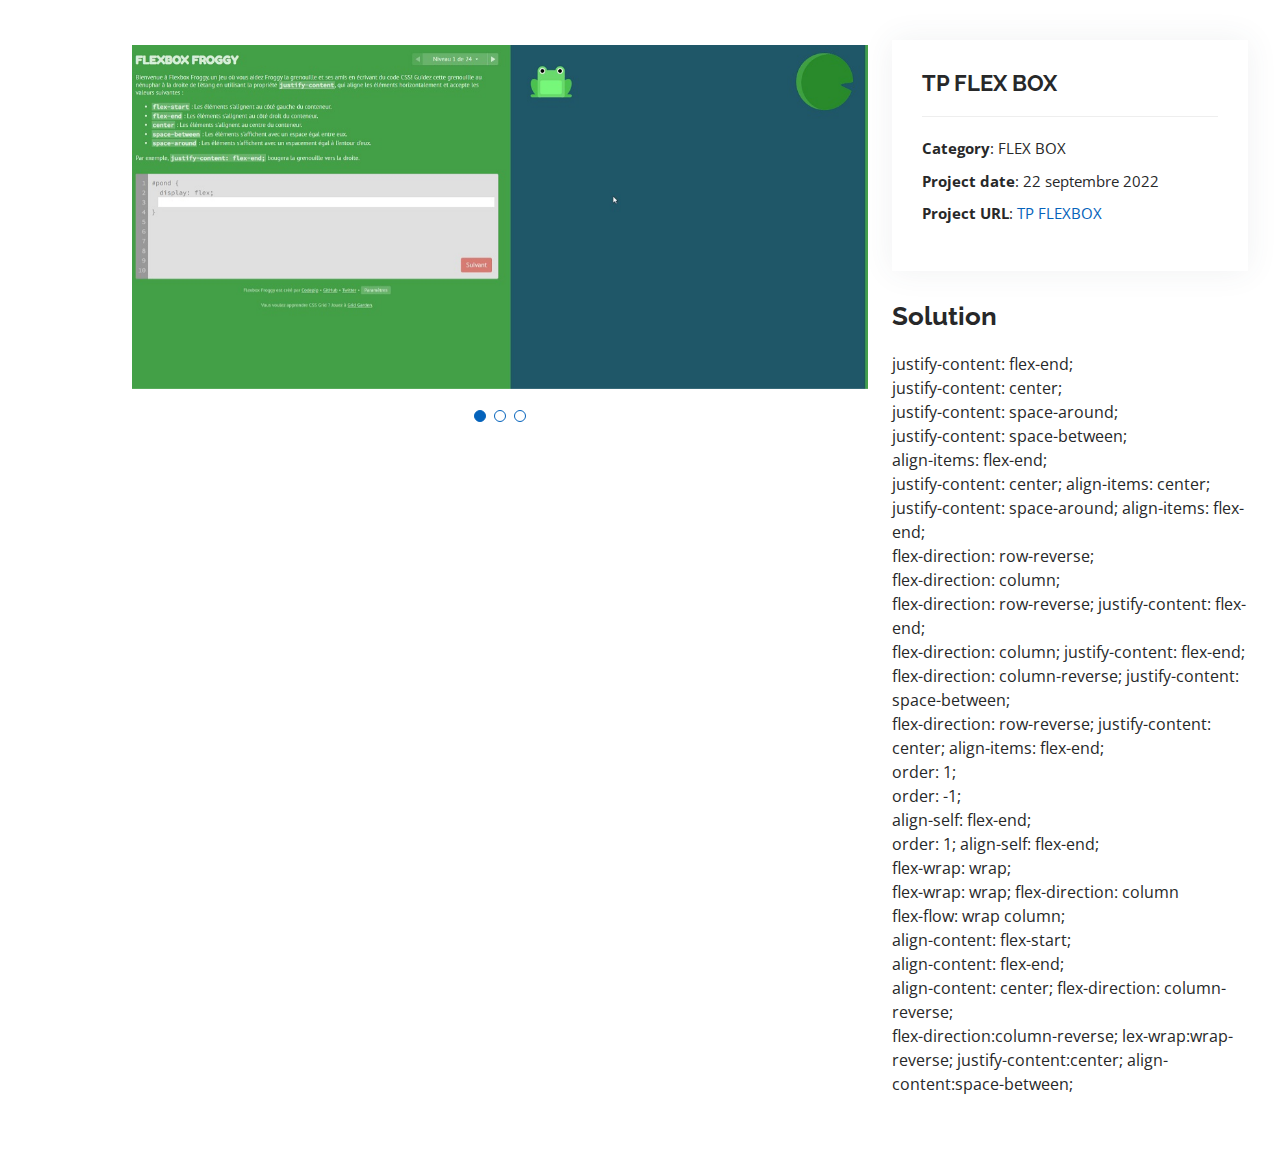
<file: portfolio-details-flex.html>
<!DOCTYPE html>
<html lang="en">

<head>
  <meta charset="utf-8">
  <meta content="width=device-width, initial-scale=1.0" name="viewport">

  <title>Portfolio Details - Personal Bootstrap Template</title>
  <meta content="" name="description">
  <meta content="" name="keywords">

  <!-- Favicons -->
  <link href="assets/img/favicon.png" rel="icon">
  <link href="assets/img/apple-touch-icon.png" rel="apple-touch-icon">

  <!-- Google Fonts -->
  <link href="https://fonts.googleapis.com/css?family=Open+Sans:300,300i,400,400i,600,600i,700,700i|Raleway:300,300i,400,400i,500,500i,600,600i,700,700i|Poppins:300,300i,400,400i,500,500i,600,600i,700,700i" rel="stylesheet">

  <!-- Vendor CSS Files -->
  <link href="assets/vendor/aos/aos.css" rel="stylesheet">
  <link href="assets/vendor/bootstrap/css/bootstrap.min.css" rel="stylesheet">
  <link href="assets/vendor/bootstrap-icons/bootstrap-icons.css" rel="stylesheet">
  <link href="assets/vendor/boxicons/css/boxicons.min.css" rel="stylesheet">
  <link href="assets/vendor/glightbox/css/glightbox.min.css" rel="stylesheet">
  <link href="assets/vendor/swiper/swiper-bundle.min.css" rel="stylesheet">

  <!-- Template Main CSS File -->
  <link href="assets/css/style.css" rel="stylesheet">

  <!-- =======================================================
  * Template Name: MyResume - v4.9.1
  * Template URL: https://bootstrapmade.com/free-html-bootstrap-template-my-resume/
  * Author: BootstrapMade.com
  * License: https://bootstrapmade.com/license/
  ======================================================== -->
</head>

<body>

  <main id="main">

    <!-- ======= Portfolio Details Section ======= -->
    <section id="portfolio-details" class="portfolio-details">
      <div class="container">

        <div class="row gy-4">

          <div class="col-lg-8">
            <div class="portfolio-details-slider swiper">
              <div class="swiper-wrapper align-items-center">

                <div class="swiper-slide">
                  <img src="assets/img/portfolio/portfolio-details-flex-1.jpg" alt="">
                </div>

                <div class="swiper-slide">
                  <img src="assets/img/portfolio/portfolio-details-flex-2.jpg" alt="">
                </div>

                <div class="swiper-slide">
                  <img src="assets/img/portfolio/portfolio-details-flex-3.jpg" alt="">
                </div>

              </div>
              <div class="swiper-pagination"></div>
            </div>
          </div>

          <div class="col-lg-4">
            <div class="portfolio-info">
              <h3>TP FLEX BOX</h3>
              <ul>
                <li><strong>Category</strong>: FLEX BOX</li>
                
                <li><strong>Project date</strong>: 22 septembre 2022</li>
                <li><strong>Project URL</strong>: <a href="https://flexboxfroggy.com/#fr">TP FLEXBOX</a></li>
              </ul>
            </div>
            <div class="portfolio-description">
              <h2>Solution</h2>
            
             <div>justify-content: flex-end;</div>
             <div>justify-content: center;</div>
             <div>justify-content: space-around;</div>
             <div>justify-content: space-between;</div>
             <div>align-items: flex-end;</div>
             <div>justify-content: center;  align-items: center;</div>
             <div>justify-content: space-around;  align-items: flex-end;</div>
             <div>flex-direction: row-reverse;</div>
             <div>flex-direction: column;</div>
             <div>flex-direction: row-reverse;  justify-content: flex-end;</div>
             <div>flex-direction: column;  justify-content: flex-end;</div>
             <div>flex-direction: column-reverse;  justify-content: space-between;</div>
             <div>flex-direction: row-reverse;  justify-content: center; align-items: flex-end;</div>
             <div>order: 1;</div>
             <div>order: -1;</div>
             <div>align-self: flex-end;</div>
             <div>order: 1;  align-self: flex-end;</div>
             <div>flex-wrap: wrap;</div>
             <div>flex-wrap: wrap;  flex-direction: column</div>
             <div>flex-flow: wrap column;</div>
             <div>align-content: flex-start;</div>
             <div>align-content: flex-end;</div>
             <div>align-content: center;  flex-direction: column-reverse;</div>
             <div>flex-direction:column-reverse;  lex-wrap:wrap-reverse;  justify-content:center;  align-content:space-between;</div>
               
              
            </div>
          </div>
            </div>

      </div>
    </section><!-- End Portfolio Details Section -->

  </main><!-- End #main -->

  <div id="preloader"></div>
  <a href="#" class="back-to-top d-flex align-items-center justify-content-center"><i class="bi bi-arrow-up-short"></i></a>

  <!-- Vendor JS Files -->
  <script src="assets/vendor/purecounter/purecounter_vanilla.js"></script>
  <script src="assets/vendor/aos/aos.js"></script>
  <script src="assets/vendor/bootstrap/js/bootstrap.bundle.min.js"></script>
  <script src="assets/vendor/glightbox/js/glightbox.min.js"></script>
  <script src="assets/vendor/isotope-layout/isotope.pkgd.min.js"></script>
  <script src="assets/vendor/swiper/swiper-bundle.min.js"></script>
  <script src="assets/vendor/typed.js/typed.min.js"></script>
  <script src="assets/vendor/waypoints/noframework.waypoints.js"></script>
  <script src="assets/vendor/php-email-form/validate.js"></script>

  <!-- Template Main JS File -->
  <script src="assets/js/main.js"></script>

</body>

</html>
</file>
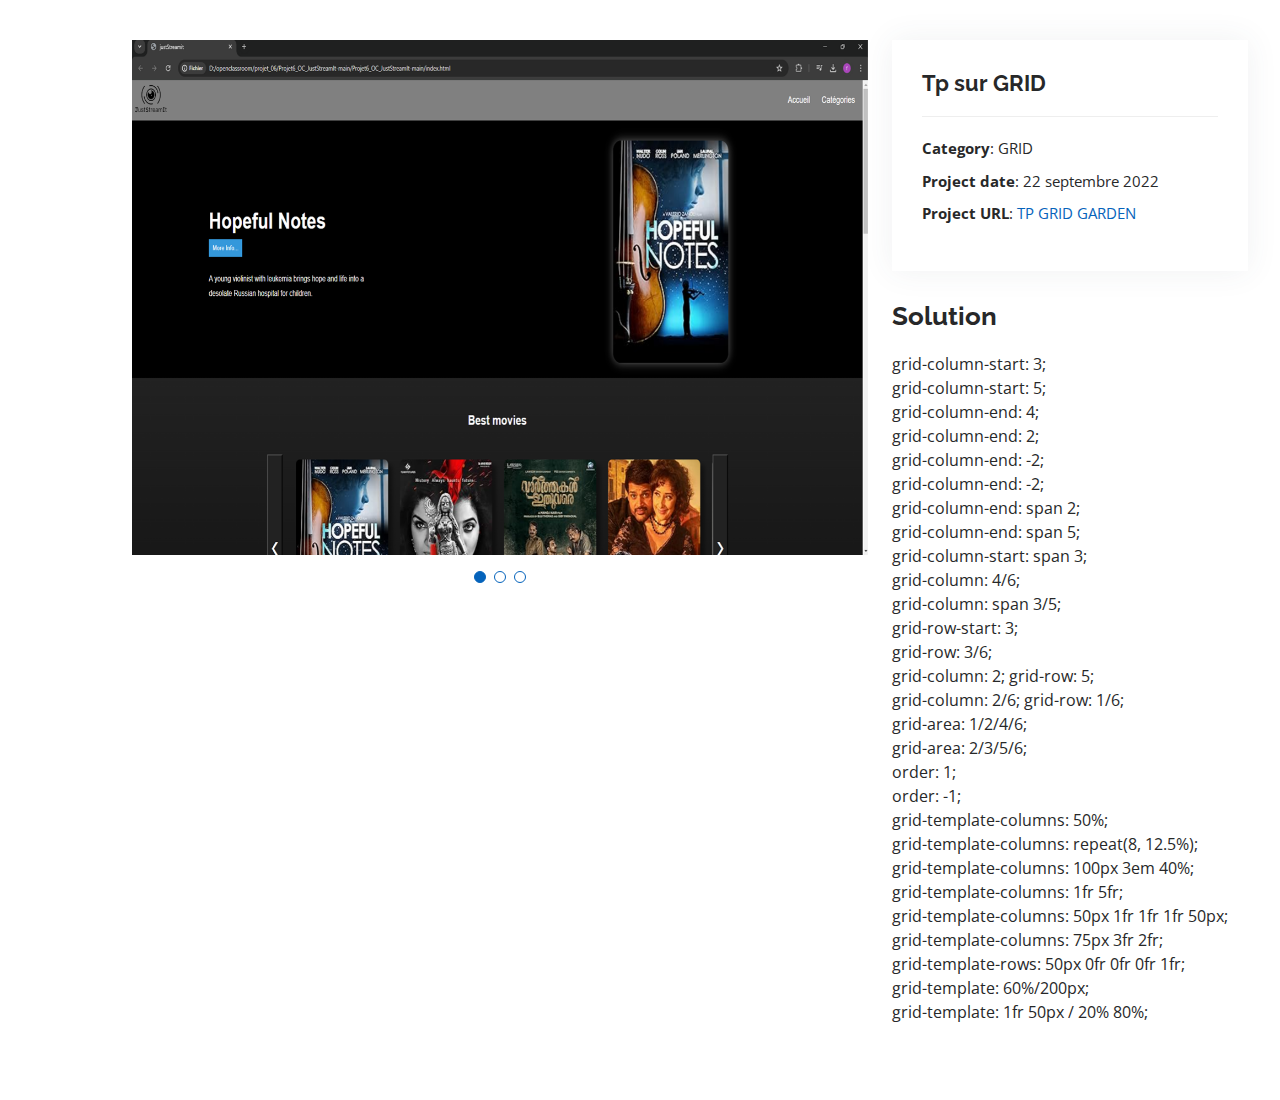
<file: portfolio-details-grid.html>
<!DOCTYPE html>
<html lang="en">

<head>
  <meta charset="utf-8">
  <meta content="width=device-width, initial-scale=1.0" name="viewport">

  <title>Portfolio Details - Personal Bootstrap Template</title>
  <meta content="" name="description">
  <meta content="" name="keywords">

  <!-- Favicons -->
  <link href="assets/img/favicon.png" rel="icon">
  <link href="assets/img/apple-touch-icon.png" rel="apple-touch-icon">

  <!-- Google Fonts -->
  <link href="https://fonts.googleapis.com/css?family=Open+Sans:300,300i,400,400i,600,600i,700,700i|Raleway:300,300i,400,400i,500,500i,600,600i,700,700i|Poppins:300,300i,400,400i,500,500i,600,600i,700,700i" rel="stylesheet">

  <!-- Vendor CSS Files -->
  <link href="assets/vendor/aos/aos.css" rel="stylesheet">
  <link href="assets/vendor/bootstrap/css/bootstrap.min.css" rel="stylesheet">
  <link href="assets/vendor/bootstrap-icons/bootstrap-icons.css" rel="stylesheet">
  <link href="assets/vendor/boxicons/css/boxicons.min.css" rel="stylesheet">
  <link href="assets/vendor/glightbox/css/glightbox.min.css" rel="stylesheet">
  <link href="assets/vendor/swiper/swiper-bundle.min.css" rel="stylesheet">

  <!-- Template Main CSS File -->
  <link href="assets/css/style.css" rel="stylesheet">

  <!-- =======================================================
  * Template Name: MyResume - v4.9.1
  * Template URL: https://bootstrapmade.com/free-html-bootstrap-template-my-resume/
  * Author: BootstrapMade.com
  * License: https://bootstrapmade.com/license/
  ======================================================== -->
</head>

<body>

  <main id="main">

    <!-- ======= Portfolio Details Section ======= -->
    <section id="portfolio-details" class="portfolio-details">
      <div class="container">

        <div class="row gy-4">

          <div class="col-lg-8">
            <div class="portfolio-details-slider swiper">
              <div class="swiper-wrapper align-items-center">

                <div class="swiper-slide">
                  <img src="assets/img/portfolio/portfolio-5.jpg" alt="">
                </div>

                <div class="swiper-slide">
                  <img src="assets/img/portfolio/portfolio-details-2.jpg" alt="">
                </div>

                <div class="swiper-slide">
                  <img src="assets/img/portfolio/portfolio-details-3.jpg" alt="">
                </div>

              </div>
              <div class="swiper-pagination"></div>
            </div>
          </div>

          <div class="col-lg-4">
            <div class="portfolio-info">
              <h3>Tp sur GRID</h3>
              <ul>
                <li><strong>Category</strong>: GRID</li>
                
                <li><strong>Project date</strong>: 22 septembre 2022</li>
                <li><strong>Project URL</strong>: <a href="https://cssgridgarden.com/#fr">TP GRID GARDEN</a></li>
              </ul>
            </div>
            <div class="portfolio-description">
              <h2>Solution</h2>
              <div>grid-column-start: 3;</div>
              <div>grid-column-start: 5;</div>
              <div>grid-column-end: 4;</div>
              <div>grid-column-end: 2;</div>
              <div>grid-column-end: -2;</div>
              <div>grid-column-end: -2;</div>
              <div>grid-column-end: span 2;</div>
              <div>grid-column-end: span 5;</div>
              <div>grid-column-start: span 3;</div>
              <div>grid-column: 4/6;</div>
              <div>grid-column: span 3/5;</div>
              <div>grid-row-start: 3;</div>
              <div>grid-row: 3/6;</div>
              <div>grid-column: 2; grid-row: 5;</div>
              <div>grid-column: 2/6; grid-row: 1/6;</div>
              <div>grid-area: 1/2/4/6;</div>
              <div>grid-area: 2/3/5/6;</div>
              <div>order: 1;</div>
              <div>order: -1;</div>
              <div>grid-template-columns: 50%;</div>
              <div>grid-template-columns: repeat(8, 12.5%);</div>
              <div>grid-template-columns: 100px 3em 40%;</div>
              <div>grid-template-columns: 1fr 5fr;</div>
              <div>grid-template-columns: 50px 1fr 1fr 1fr 50px;</div>
              <div>grid-template-columns: 75px 3fr 2fr;</div>
              <div>grid-template-rows: 50px 0fr 0fr 0fr 1fr;</div>
              <div>grid-template: 60%/200px;</div>
              <div>grid-template: 1fr 50px / 20% 80%;</div>
               
              </p>
            </div>
          </div>

        </div>

      </div>
    </section><!-- End Portfolio Details Section -->

  </main><!-- End #main -->

  <div id="preloader"></div>
  <a href="#" class="back-to-top d-flex align-items-center justify-content-center"><i class="bi bi-arrow-up-short"></i></a>

  <!-- Vendor JS Files -->
  <script src="assets/vendor/purecounter/purecounter_vanilla.js"></script>
  <script src="assets/vendor/aos/aos.js"></script>
  <script src="assets/vendor/bootstrap/js/bootstrap.bundle.min.js"></script>
  <script src="assets/vendor/glightbox/js/glightbox.min.js"></script>
  <script src="assets/vendor/isotope-layout/isotope.pkgd.min.js"></script>
  <script src="assets/vendor/swiper/swiper-bundle.min.js"></script>
  <script src="assets/vendor/typed.js/typed.min.js"></script>
  <script src="assets/vendor/waypoints/noframework.waypoints.js"></script>
  <script src="assets/vendor/php-email-form/validate.js"></script>

  <!-- Template Main JS File -->
  <script src="assets/js/main.js"></script>

</body>

</html>
</file>
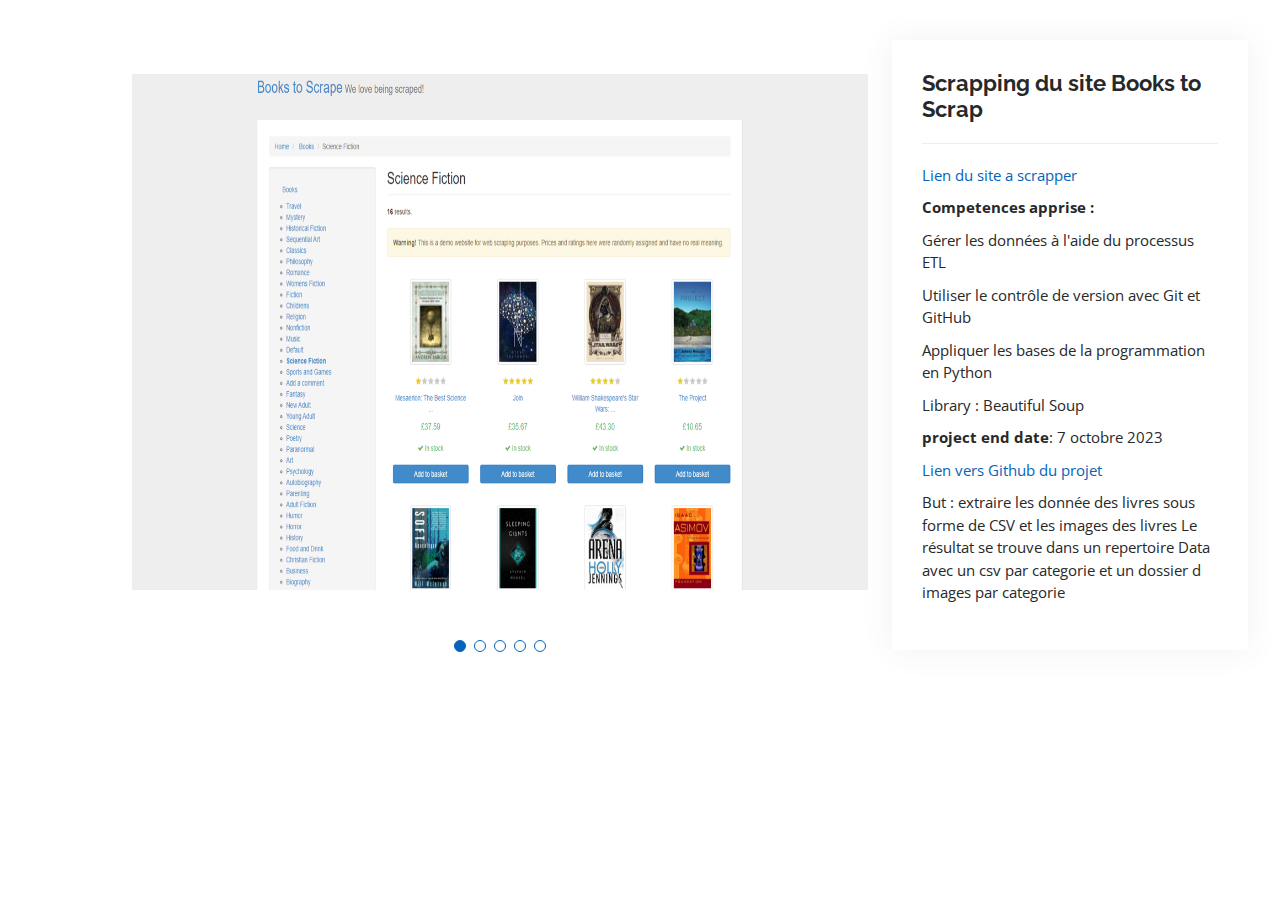
<file: portfolio-details-powerpoint.html>
<!DOCTYPE html>
<html lang="en">

<head>
  <meta charset="utf-8">
  <meta content="width=device-width, initial-scale=1.0" name="viewport">

  <title>Portfolio Details - Personal Bootstrap Template</title>
  <meta content="" name="description">
  <meta content="" name="keywords">

  <!-- Favicons -->
  <link href="assets/img/favicon.png" rel="icon">
  <link href="assets/img/apple-touch-icon.png" rel="apple-touch-icon">

  <!-- Google Fonts -->
  <link href="https://fonts.googleapis.com/css?family=Open+Sans:300,300i,400,400i,600,600i,700,700i|Raleway:300,300i,400,400i,500,500i,600,600i,700,700i|Poppins:300,300i,400,400i,500,500i,600,600i,700,700i" rel="stylesheet">

  <!-- Vendor CSS Files -->
  <link href="assets/vendor/aos/aos.css" rel="stylesheet">
  <link href="assets/vendor/bootstrap/css/bootstrap.min.css" rel="stylesheet">
  <link href="assets/vendor/bootstrap-icons/bootstrap-icons.css" rel="stylesheet">
  <link href="assets/vendor/boxicons/css/boxicons.min.css" rel="stylesheet">
  <link href="assets/vendor/glightbox/css/glightbox.min.css" rel="stylesheet">
  <link href="assets/vendor/swiper/swiper-bundle.min.css" rel="stylesheet">

  <!-- Template Main CSS File -->
  <link href="assets/css/style.css" rel="stylesheet">

  <!-- =======================================================
  * Template Name: MyResume - v4.9.1
  * Template URL: https://bootstrapmade.com/free-html-bootstrap-template-my-resume/
  * Author: BootstrapMade.com
  * License: https://bootstrapmade.com/license/
  ======================================================== -->
</head>

<body>

  <main id="main">

    <!-- ======= Portfolio Details Section ======= -->
    <section id="portfolio-details" class="portfolio-details">
      <div class="container">

        <div class="row gy-4">

          <div class="col-lg-8">
            <div class="portfolio-details-slider swiper">
              <div class="swiper-wrapper align-items-center">

                <div class="swiper-slide">
                  <img src="assets/img/portfolio/portfolio-1.jpg" alt="">
                </div>
                <div class="swiper-slide">
                  <img src="assets/img/portfolio/portfolio-details-powerpoint-1.jpg" alt="">
                </div>

                <div class="swiper-slide">
                  <img src="assets/img/portfolio/portfolio-details-powerpoint-2.jpg" alt="">
                </div>
                <div class="swiper-slide">
                  <img src="assets/img/portfolio/portfolio-details-powerpoint-3.jpg" alt="">
                </div>
                <div class="swiper-slide">
                  <img src="assets/img/portfolio/portfolio-details-powerpoint-4.jpg" alt="">
                </div>
               

              </div>
              <div class="swiper-pagination"></div>
            </div>
          </div>

          <div class="col-lg-4">
            <div class="portfolio-info">
              <h3>Scrapping du site Books to Scrap</h3>
              <ul>
                <li><a href="https://books.toscrape.com/" target="_blank">Lien du site a scrapper </a></li></li>
                <li><strong>Competences apprise :</strong></li>
                <li>Gérer les données à l'aide du processus ETL</li>
                <li>Utiliser le contrôle de version avec Git et GitHub</li>
                <li>Appliquer les bases de la programmation en Python</li>
                <li>Library : Beautiful Soup</li>
                <li><strong>project end date</strong>: 7 octobre 2023</li>
                <li><a href="https://github.com/canofranck/openclassroom_projet2" target="_blank">Lien vers Github du projet</a></li>
                <li>
                  But : extraire les donnée des livres sous forme de CSV et les images des livres
                  Le résultat se trouve dans un repertoire Data avec un csv par categorie et un dossier d images par categorie
                </li>
              </ul>
            </div>
            
          </div>

        </div>

      </div>
    </section><!-- End Portfolio Details Section -->

  </main><!-- End #main -->

  <div id="preloader"></div>
  <a href="#" class="back-to-top d-flex align-items-center justify-content-center"><i class="bi bi-arrow-up-short"></i></a>

  <!-- Vendor JS Files -->
  <script src="assets/vendor/purecounter/purecounter_vanilla.js"></script>
  <script src="assets/vendor/aos/aos.js"></script>
  <script src="assets/vendor/bootstrap/js/bootstrap.bundle.min.js"></script>
  <script src="assets/vendor/glightbox/js/glightbox.min.js"></script>
  <script src="assets/vendor/isotope-layout/isotope.pkgd.min.js"></script>
  <script src="assets/vendor/swiper/swiper-bundle.min.js"></script>
  <script src="assets/vendor/typed.js/typed.min.js"></script>
  <script src="assets/vendor/waypoints/noframework.waypoints.js"></script>
  <script src="assets/vendor/php-email-form/validate.js"></script>

  <!-- Template Main JS File -->
  <script src="assets/js/main.js"></script>

</body>

</html>
</file>
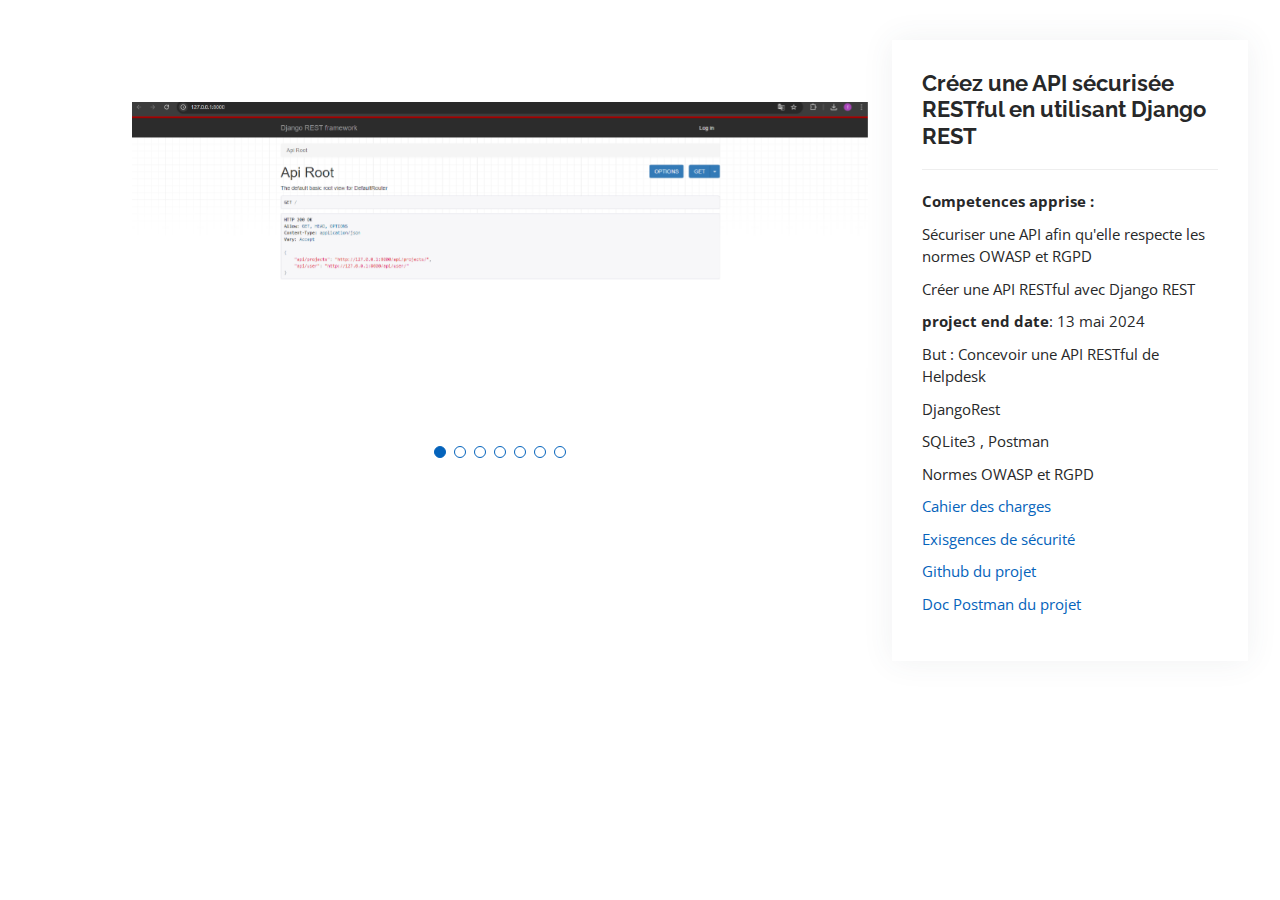
<file: portfolio-p10.html>
<!DOCTYPE html>
<html lang="en">

<head>
  <meta charset="utf-8">
  <meta content="width=device-width, initial-scale=1.0" name="viewport">

  <title>Portfolio Details - Personal Bootstrap Template</title>
  <meta content="" name="description">
  <meta content="" name="keywords">

  <!-- Favicons -->
  <link href="assets/img/favicon.png" rel="icon">
  <link href="assets/img/apple-touch-icon.png" rel="apple-touch-icon">

  <!-- Google Fonts -->
  <link href="https://fonts.googleapis.com/css?family=Open+Sans:300,300i,400,400i,600,600i,700,700i|Raleway:300,300i,400,400i,500,500i,600,600i,700,700i|Poppins:300,300i,400,400i,500,500i,600,600i,700,700i" rel="stylesheet">

  <!-- Vendor CSS Files -->
  <link href="assets/vendor/aos/aos.css" rel="stylesheet">
  <link href="assets/vendor/bootstrap/css/bootstrap.min.css" rel="stylesheet">
  <link href="assets/vendor/bootstrap-icons/bootstrap-icons.css" rel="stylesheet">
  <link href="assets/vendor/boxicons/css/boxicons.min.css" rel="stylesheet">
  <link href="assets/vendor/glightbox/css/glightbox.min.css" rel="stylesheet">
  <link href="assets/vendor/swiper/swiper-bundle.min.css" rel="stylesheet">

  <!-- Template Main CSS File -->
  <link href="assets/css/style.css" rel="stylesheet">

  <!-- =======================================================
  * Template Name: MyResume - v4.9.1
  * Template URL: https://bootstrapmade.com/free-html-bootstrap-template-my-resume/
  * Author: BootstrapMade.com
  * License: https://bootstrapmade.com/license/
  ======================================================== -->
</head>

<body>

  <main id="main">

    <!-- ======= Portfolio Details Section ======= -->
    <section id="portfolio-details" class="portfolio-details">
      <div class="container">

        <div class="row gy-4">

          <div class="col-lg-8">
            <div class="portfolio-details-slider swiper">
              <div class="swiper-wrapper align-items-center">
                <div class="swiper-slide">
                  <img src="assets/img/portfolio/portfolio-10_1.jpg" alt="">
                </div>
                <div class="swiper-slide">
                  <img src="assets/img/portfolio/portfolio-10_2.jpg" alt="">
                </div>
                <div class="swiper-slide">
                  <img src="assets/img/portfolio/portfolio-10_3.jpg" alt="">
                </div>
                <div class="swiper-slide">
                  <img src="assets/img/portfolio/portfolio-10_4.jpg" alt="">
                </div>
                <div class="swiper-slide">
                  <img src="assets/img/portfolio/portfolio-10_5.jpg" alt="">
                </div>
                <div class="swiper-slide">
                  <img src="assets/img/portfolio/portfolio-10_6.jpg" alt="">
                </div>
                <div class="swiper-slide">
                  <img src="assets/img/portfolio/portfolio-10_7.jpg" alt="">
                </div>
              </div>
              <div class="swiper-pagination"></div>
            </div>
          </div>

          <div class="col-lg-4">
            <div class="portfolio-info">
              <h3>Créez une API sécurisée RESTful en utilisant Django REST</h3>
              <ul>
                <li><strong>Competences apprise :</strong></li>
                <li>Sécuriser une API afin qu'elle respecte les normes OWASP et RGPD</li>
                <li>Créer une API RESTful avec Django REST</li>
                <li><strong>project end date</strong>: 13 mai 2024</li>
                <li>But : Concevoir une API RESTful de Helpdesk</li>
                <li>DjangoRest</li>
                <li>SQLite3 , Postman </li>
                <li>Normes OWASP et RGPD</li>
                <li><a href="assets/img/portfolio/Softdesk+-+Conception+de+la+mise+en+œuvre.pdf">Cahier des charges</a></li>
                <li><a href="assets/img/portfolio/Softdesk+-+Exigences+de+sécurité+et+d'optimisation.pdf">Exisgences de sécurité</a></li>
                <li><a href="https://github.com/canofranck/P10_OC_API_s-curise_RESTfull_with_Django_REST" target="_blank" >Github du projet</a></li>
                <li><a href="https://documenter.getpostman.com/view/32512679/2sA3BhdZUw#3c21d3aa-f62b-479b-9ecc-a784e51a7bd1" target="_blank" >Doc Postman du projet</a></li>
                
                </li>
              </ul>
            </div>
           
          </div>

        </div>

      </div>
    </section><!-- End Portfolio Details Section -->

  </main><!-- End #main -->

  <div id="preloader"></div>
  <a href="#" class="back-to-top d-flex align-items-center justify-content-center"><i class="bi bi-arrow-up-short"></i></a>

  <!-- Vendor JS Files -->
  <script src="assets/vendor/purecounter/purecounter_vanilla.js"></script>
  <script src="assets/vendor/aos/aos.js"></script>
  <script src="assets/vendor/bootstrap/js/bootstrap.bundle.min.js"></script>
  <script src="assets/vendor/glightbox/js/glightbox.min.js"></script>
  <script src="assets/vendor/isotope-layout/isotope.pkgd.min.js"></script>
  <script src="assets/vendor/swiper/swiper-bundle.min.js"></script>
  <script src="assets/vendor/typed.js/typed.min.js"></script>
  <script src="assets/vendor/waypoints/noframework.waypoints.js"></script>
  <script src="assets/vendor/php-email-form/validate.js"></script>

  <!-- Template Main JS File -->
  <script src="assets/js/main.js"></script>

</body>

</html>
</file>
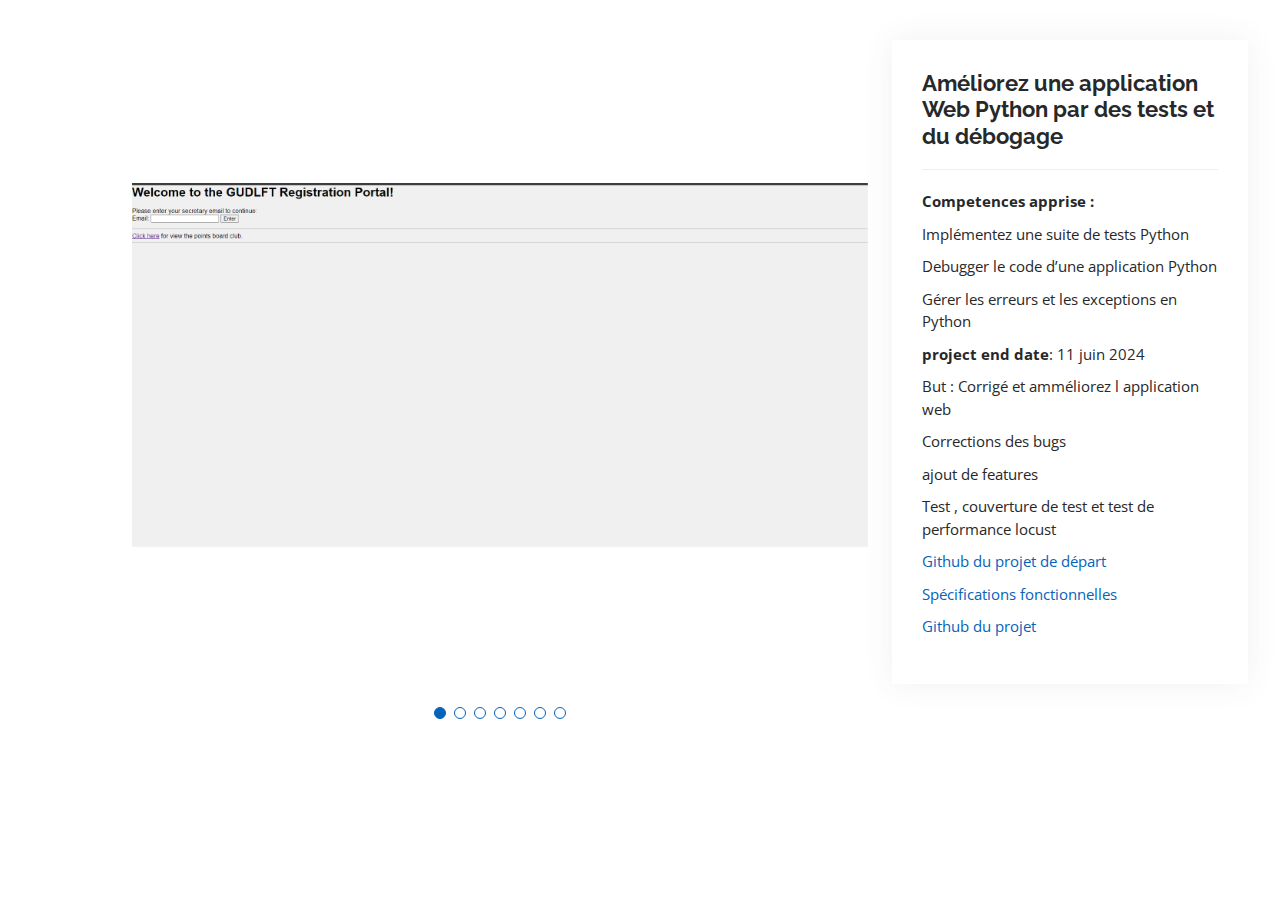
<file: portfolio-p11.html>
<!DOCTYPE html>
<html lang="en">

<head>
  <meta charset="utf-8">
  <meta content="width=device-width, initial-scale=1.0" name="viewport">

  <title>Portfolio Details - Personal Bootstrap Template</title>
  <meta content="" name="description">
  <meta content="" name="keywords">

  <!-- Favicons -->
  <link href="assets/img/favicon.png" rel="icon">
  <link href="assets/img/apple-touch-icon.png" rel="apple-touch-icon">

  <!-- Google Fonts -->
  <link href="https://fonts.googleapis.com/css?family=Open+Sans:300,300i,400,400i,600,600i,700,700i|Raleway:300,300i,400,400i,500,500i,600,600i,700,700i|Poppins:300,300i,400,400i,500,500i,600,600i,700,700i" rel="stylesheet">

  <!-- Vendor CSS Files -->
  <link href="assets/vendor/aos/aos.css" rel="stylesheet">
  <link href="assets/vendor/bootstrap/css/bootstrap.min.css" rel="stylesheet">
  <link href="assets/vendor/bootstrap-icons/bootstrap-icons.css" rel="stylesheet">
  <link href="assets/vendor/boxicons/css/boxicons.min.css" rel="stylesheet">
  <link href="assets/vendor/glightbox/css/glightbox.min.css" rel="stylesheet">
  <link href="assets/vendor/swiper/swiper-bundle.min.css" rel="stylesheet">

  <!-- Template Main CSS File -->
  <link href="assets/css/style.css" rel="stylesheet">

  <!-- =======================================================
  * Template Name: MyResume - v4.9.1
  * Template URL: https://bootstrapmade.com/free-html-bootstrap-template-my-resume/
  * Author: BootstrapMade.com
  * License: https://bootstrapmade.com/license/
  ======================================================== -->
</head>

<body>

  <main id="main">

    <!-- ======= Portfolio Details Section ======= -->
    <section id="portfolio-details" class="portfolio-details">
      <div class="container">

        <div class="row gy-4">

          <div class="col-lg-8">
            <div class="portfolio-details-slider swiper">
              <div class="swiper-wrapper align-items-center">
                <div class="swiper-slide">
                  <img src="assets/img/portfolio/portfolio-11_1.jpg" alt="">
                </div>
                <div class="swiper-slide">
                  <img src="assets/img/portfolio/portfolio-11_2.jpg" alt="">
                </div>
                <div class="swiper-slide">
                  <img src="assets/img/portfolio/portfolio-11_3.jpg" alt="">
                </div>
                <div class="swiper-slide">
                  <img src="assets/img/portfolio/portfolio-11_4.jpg" alt="">
                </div>
                <div class="swiper-slide">
                  <img src="assets/img/portfolio/portfolio-11_5.jpg" alt="">
                </div>
                <div class="swiper-slide">
                  <img src="assets/img/portfolio/portfolio-11_6.jpg" alt="">
                </div>
                <div class="swiper-slide">
                  <img src="assets/img/portfolio/portfolio-11_7.jpg" alt="">
                </div>
              </div>
              <div class="swiper-pagination"></div>
            </div>
          </div>

          <div class="col-lg-4">
            <div class="portfolio-info">
              <h3>Améliorez une application Web Python par des tests et du débogage</h3>
              <ul>
                <li><strong>Competences apprise :</strong></li>
                <li>Implémentez une suite de tests Python</li>
                <li>Debugger le code d’une application Python</li>
                <li>Gérer les erreurs et les exceptions en Python</li>
                <li><strong>project end date</strong>: 11 juin 2024</li>
                <li>But : Corrigé et amméliorez l application web </li>
                <li>Corrections des bugs</li>
                <li>ajout de features </li>
                <li>Test , couverture de test et test de performance locust</li>
                <li><a href="https://github.com/OpenClassrooms-Student-Center/Python_Testing" target="_blank">Github du projet de départ</a></li>
                <li><a href="assets/img/portfolio/Spécifications+fonctionnelles_p11.pdf">Spécifications fonctionnelles</a></li>
                <li><a href="https://github.com/canofranck/P11_OC_Gudlft_Ameliorez-_application_Web_tests_et_debogage" target="_blank" >Github du projet</a></li>
                
                </li>
              </ul>
            </div>
           
          </div>

        </div>

      </div>
    </section><!-- End Portfolio Details Section -->

  </main><!-- End #main -->

  <div id="preloader"></div>
  <a href="#" class="back-to-top d-flex align-items-center justify-content-center"><i class="bi bi-arrow-up-short"></i></a>

  <!-- Vendor JS Files -->
  <script src="assets/vendor/purecounter/purecounter_vanilla.js"></script>
  <script src="assets/vendor/aos/aos.js"></script>
  <script src="assets/vendor/bootstrap/js/bootstrap.bundle.min.js"></script>
  <script src="assets/vendor/glightbox/js/glightbox.min.js"></script>
  <script src="assets/vendor/isotope-layout/isotope.pkgd.min.js"></script>
  <script src="assets/vendor/swiper/swiper-bundle.min.js"></script>
  <script src="assets/vendor/typed.js/typed.min.js"></script>
  <script src="assets/vendor/waypoints/noframework.waypoints.js"></script>
  <script src="assets/vendor/php-email-form/validate.js"></script>

  <!-- Template Main JS File -->
  <script src="assets/js/main.js"></script>

</body>

</html>
</file>
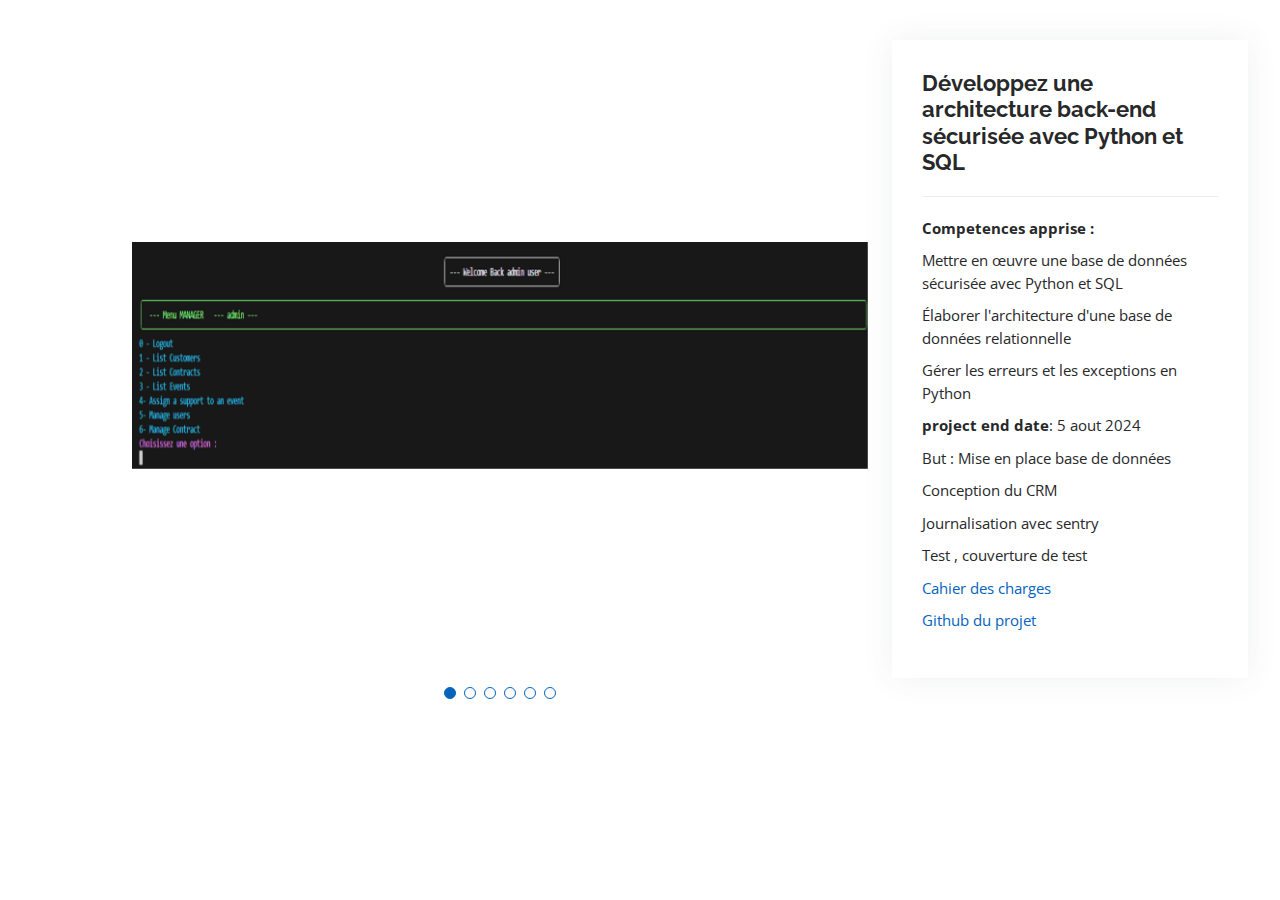
<file: portfolio-p12.html>
<!DOCTYPE html>
<html lang="en">

<head>
  <meta charset="utf-8">
  <meta content="width=device-width, initial-scale=1.0" name="viewport">

  <title>Portfolio Details - Personal Bootstrap Template</title>
  <meta content="" name="description">
  <meta content="" name="keywords">

  <!-- Favicons -->
  <link href="assets/img/favicon.png" rel="icon">
  <link href="assets/img/apple-touch-icon.png" rel="apple-touch-icon">

  <!-- Google Fonts -->
  <link href="https://fonts.googleapis.com/css?family=Open+Sans:300,300i,400,400i,600,600i,700,700i|Raleway:300,300i,400,400i,500,500i,600,600i,700,700i|Poppins:300,300i,400,400i,500,500i,600,600i,700,700i" rel="stylesheet">

  <!-- Vendor CSS Files -->
  <link href="assets/vendor/aos/aos.css" rel="stylesheet">
  <link href="assets/vendor/bootstrap/css/bootstrap.min.css" rel="stylesheet">
  <link href="assets/vendor/bootstrap-icons/bootstrap-icons.css" rel="stylesheet">
  <link href="assets/vendor/boxicons/css/boxicons.min.css" rel="stylesheet">
  <link href="assets/vendor/glightbox/css/glightbox.min.css" rel="stylesheet">
  <link href="assets/vendor/swiper/swiper-bundle.min.css" rel="stylesheet">

  <!-- Template Main CSS File -->
  <link href="assets/css/style.css" rel="stylesheet">

  <!-- =======================================================
  * Template Name: MyResume - v4.9.1
  * Template URL: https://bootstrapmade.com/free-html-bootstrap-template-my-resume/
  * Author: BootstrapMade.com
  * License: https://bootstrapmade.com/license/
  ======================================================== -->
</head>

<body>

  <main id="main">

    <!-- ======= Portfolio Details Section ======= -->
    <section id="portfolio-details" class="portfolio-details">
      <div class="container">

        <div class="row gy-4">

          <div class="col-lg-8">
            <div class="portfolio-details-slider swiper">
              <div class="swiper-wrapper align-items-center">
                <div class="swiper-slide">
                  <img src="assets/img/portfolio/portfolio-12_1.jpg" alt="">
                </div>
                <div class="swiper-slide">
                  <img src="assets/img/portfolio/portfolio-12_2.jpg" alt="">
                </div>
                <div class="swiper-slide">
                  <img src="assets/img/portfolio/portfolio-12_3.jpg" alt="">
                </div>
                <div class="swiper-slide">
                  <img src="assets/img/portfolio/portfolio-12_4.jpg" alt="">
                </div>
                <div class="swiper-slide">
                  <img src="assets/img/portfolio/portfolio-12_5.jpg" alt="">
                </div>
                <div class="swiper-slide">
                  <img src="assets/img/portfolio/portfolio-12_6.jpg" alt="">
                </div>
                
              </div>
              <div class="swiper-pagination"></div>
            </div>
          </div>

          <div class="col-lg-4">
            <div class="portfolio-info">
              <h3>Développez une architecture back-end sécurisée avec Python et SQL</h3>
              <ul>
                <li><strong>Competences apprise :</strong></li>
                <li>Mettre en œuvre une base de données sécurisée avec Python et SQL</li>
                <li>Élaborer l'architecture d'une base de données relationnelle</li>
                <li>Gérer les erreurs et les exceptions en Python</li>
                <li><strong>project end date</strong>: 5 aout 2024</li>
                <li>But : Mise en place base de données </li>
                <li>Conception du CRM</li>
                <li>Journalisation avec sentry</li>
                <li>Test , couverture de test</li>
                <li><a href="Backend+sécurisé_Cahier+des+charges+[2.0].pdf">Cahier des charges</a></li>
                <li><a href="https://github.com/canofranck/P12_OC_Epic_Events_Developpez_une_architecture_back-end_securisee_avec_Python_et_SQL" target="_blank" >Github du projet</a></li>
                
                </li>
              </ul>
            </div>
           
          </div>

        </div>

      </div>
    </section><!-- End Portfolio Details Section -->

  </main><!-- End #main -->

  <div id="preloader"></div>
  <a href="#" class="back-to-top d-flex align-items-center justify-content-center"><i class="bi bi-arrow-up-short"></i></a>

  <!-- Vendor JS Files -->
  <script src="assets/vendor/purecounter/purecounter_vanilla.js"></script>
  <script src="assets/vendor/aos/aos.js"></script>
  <script src="assets/vendor/bootstrap/js/bootstrap.bundle.min.js"></script>
  <script src="assets/vendor/glightbox/js/glightbox.min.js"></script>
  <script src="assets/vendor/isotope-layout/isotope.pkgd.min.js"></script>
  <script src="assets/vendor/swiper/swiper-bundle.min.js"></script>
  <script src="assets/vendor/typed.js/typed.min.js"></script>
  <script src="assets/vendor/waypoints/noframework.waypoints.js"></script>
  <script src="assets/vendor/php-email-form/validate.js"></script>

  <!-- Template Main JS File -->
  <script src="assets/js/main.js"></script>

</body>

</html>
</file>
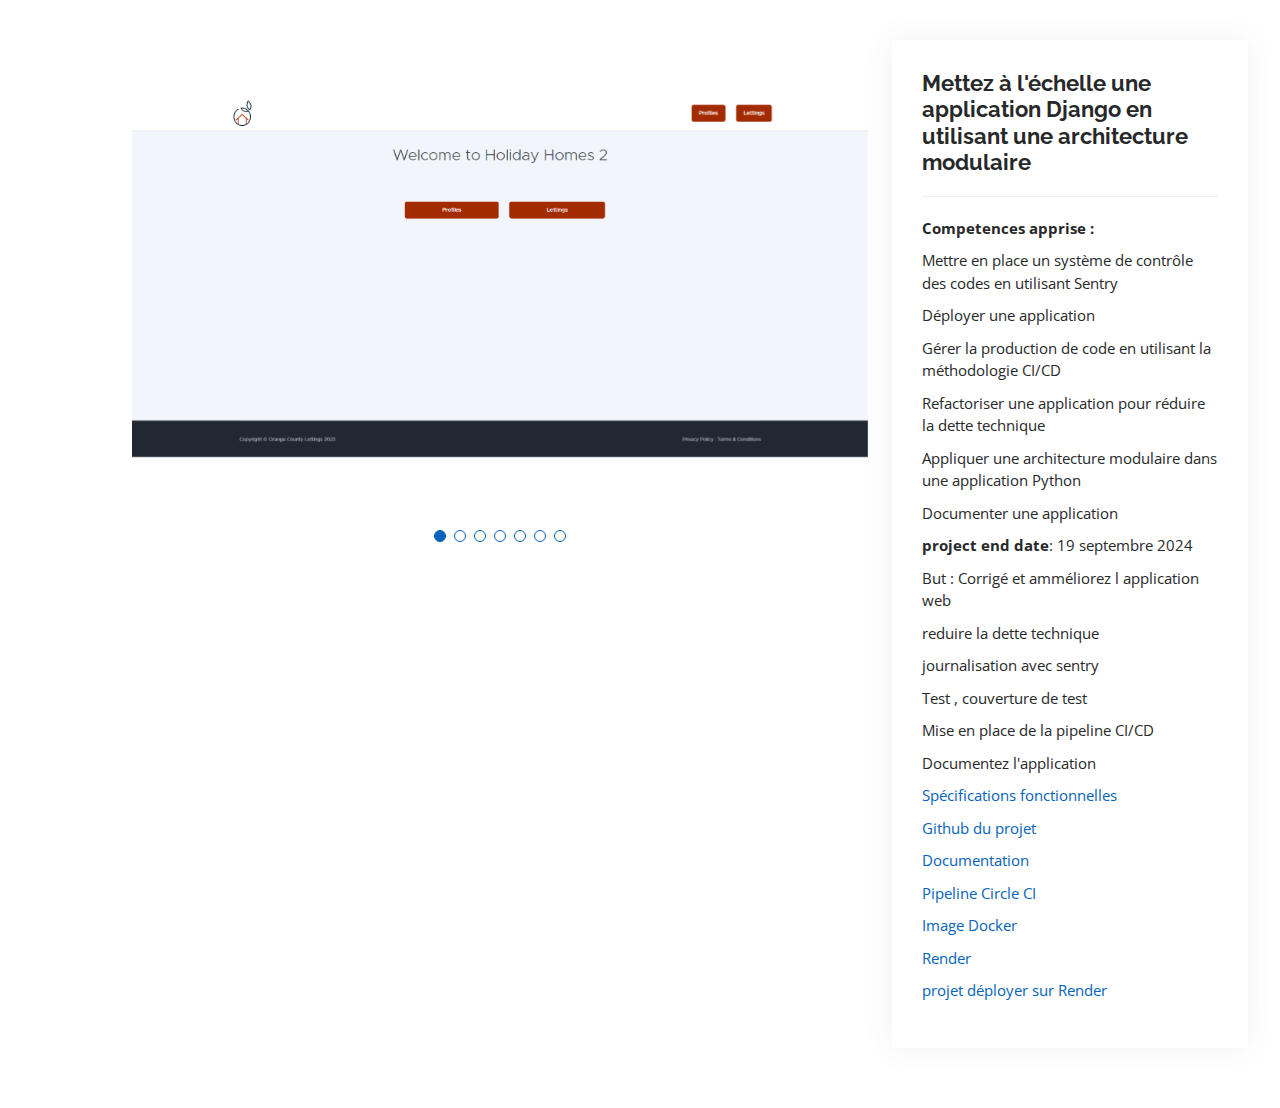
<file: portfolio-p13.html>
<!DOCTYPE html>
<html lang="en">

<head>
  <meta charset="utf-8">
  <meta content="width=device-width, initial-scale=1.0" name="viewport">

  <title>Portfolio Details - Personal Bootstrap Template</title>
  <meta content="" name="description">
  <meta content="" name="keywords">

  <!-- Favicons -->
  <link href="assets/img/favicon.png" rel="icon">
  <link href="assets/img/apple-touch-icon.png" rel="apple-touch-icon">

  <!-- Google Fonts -->
  <link href="https://fonts.googleapis.com/css?family=Open+Sans:300,300i,400,400i,600,600i,700,700i|Raleway:300,300i,400,400i,500,500i,600,600i,700,700i|Poppins:300,300i,400,400i,500,500i,600,600i,700,700i" rel="stylesheet">

  <!-- Vendor CSS Files -->
  <link href="assets/vendor/aos/aos.css" rel="stylesheet">
  <link href="assets/vendor/bootstrap/css/bootstrap.min.css" rel="stylesheet">
  <link href="assets/vendor/bootstrap-icons/bootstrap-icons.css" rel="stylesheet">
  <link href="assets/vendor/boxicons/css/boxicons.min.css" rel="stylesheet">
  <link href="assets/vendor/glightbox/css/glightbox.min.css" rel="stylesheet">
  <link href="assets/vendor/swiper/swiper-bundle.min.css" rel="stylesheet">

  <!-- Template Main CSS File -->
  <link href="assets/css/style.css" rel="stylesheet">

  <!-- =======================================================
  * Template Name: MyResume - v4.9.1
  * Template URL: https://bootstrapmade.com/free-html-bootstrap-template-my-resume/
  * Author: BootstrapMade.com
  * License: https://bootstrapmade.com/license/
  ======================================================== -->
</head>

<body>

  <main id="main">

    <!-- ======= Portfolio Details Section ======= -->
    <section id="portfolio-details" class="portfolio-details">
      <div class="container">

        <div class="row gy-4">

          <div class="col-lg-8">
            <div class="portfolio-details-slider swiper">
              <div class="swiper-wrapper align-items-center">
                <div class="swiper-slide">
                  <img src="assets/img/portfolio/portfolio-13_1.jpg" alt="">
                </div>
                <div class="swiper-slide">
                  <img src="assets/img/portfolio/portfolio-13_2.jpg" alt="">
                </div>
                <div class="swiper-slide">
                  <img src="assets/img/portfolio/portfolio-13_3.jpg" alt="">
                </div>
                <div class="swiper-slide">
                  <img src="assets/img/portfolio/portfolio-13_4.jpg" alt="">
                </div>
                <div class="swiper-slide">
                  <img src="assets/img/portfolio/portfolio-13_5.jpg" alt="">
                </div>
                <div class="swiper-slide">
                  <img src="assets/img/portfolio/portfolio-13_6.jpg" alt="">
                </div>
                <div class="swiper-slide">
                  <img src="assets/img/portfolio/portfolio-13_7.jpg" alt="">
                </div>
              </div>
              <div class="swiper-pagination"></div>
            </div>
          </div>

          <div class="col-lg-4">
            <div class="portfolio-info">
              <h3>Mettez à l'échelle une application Django en utilisant une architecture modulaire</h3>
              <ul>
                <li><strong>Competences apprise :</strong></li>
                <li>Mettre en place un système de contrôle des codes en utilisant Sentry</li>
                <li>Déployer une application</li>
                <li>Gérer la production de code en utilisant la méthodologie CI/CD</li>
                <li>Refactoriser une application pour réduire la dette technique</li>
                <li>Appliquer une architecture modulaire dans une application Python</li>
                <li>Documenter une application</li>
                <li><strong>project end date</strong>: 19 septembre 2024</li>
                <li>But : Corrigé et amméliorez l application web </li>
                <li>reduire la dette technique</li>
                <li>journalisation avec sentry</li>
                <li>Test , couverture de test</li>
                <li>Mise en place de la pipeline CI/CD</li>
                <li>Documentez l'application</li>
                
                
                <li><a href="assets/img/portfolio/Spécifications+fonctionnelles_p11.pdf">Spécifications fonctionnelles</a></li>
                <li><a href="https://github.com/canofranck/P13_OC_-Lettings_FR" target="_blank" >Github du projet</a></li>
                <li><a href="https://p13-oc-lettings-fr.readthedocs.io/fr/latest/index.html" target="_blank">Documentation</a></li>
                <li><a href="https://app.circleci.com/pipelines/circleci/Y8j2gRnHZve8of2ZKg9fsg/2b1xXDiCYs1GasDFi41jgQ/92/workflows/e9cd018d-7697-4d46-839f-aeb0fcb86d44" target="_blank">Pipeline Circle CI</a></li>
                <li><a href="https://hub.docker.com/r/fcr77/my-app" target="_blank">Image Docker</a></li>
                <li><a href="https://dashboard.render.com/web/srv-cr68jabtq21c73bb9u00" target="_blank">Render</a></li>
                <li><a href="https://p13-oc-lettings-fr.onrender.com/" target="_blank">projet déployer sur Render</a></li>
                </li>
              </ul>
            </div>
           
          </div>

        </div>

      </div>
    </section><!-- End Portfolio Details Section -->

  </main><!-- End #main -->

  <div id="preloader"></div>
  <a href="#" class="back-to-top d-flex align-items-center justify-content-center"><i class="bi bi-arrow-up-short"></i></a>

  <!-- Vendor JS Files -->
  <script src="assets/vendor/purecounter/purecounter_vanilla.js"></script>
  <script src="assets/vendor/aos/aos.js"></script>
  <script src="assets/vendor/bootstrap/js/bootstrap.bundle.min.js"></script>
  <script src="assets/vendor/glightbox/js/glightbox.min.js"></script>
  <script src="assets/vendor/isotope-layout/isotope.pkgd.min.js"></script>
  <script src="assets/vendor/swiper/swiper-bundle.min.js"></script>
  <script src="assets/vendor/typed.js/typed.min.js"></script>
  <script src="assets/vendor/waypoints/noframework.waypoints.js"></script>
  <script src="assets/vendor/php-email-form/validate.js"></script>

  <!-- Template Main JS File -->
  <script src="assets/js/main.js"></script>

</body>

</html>
</file>
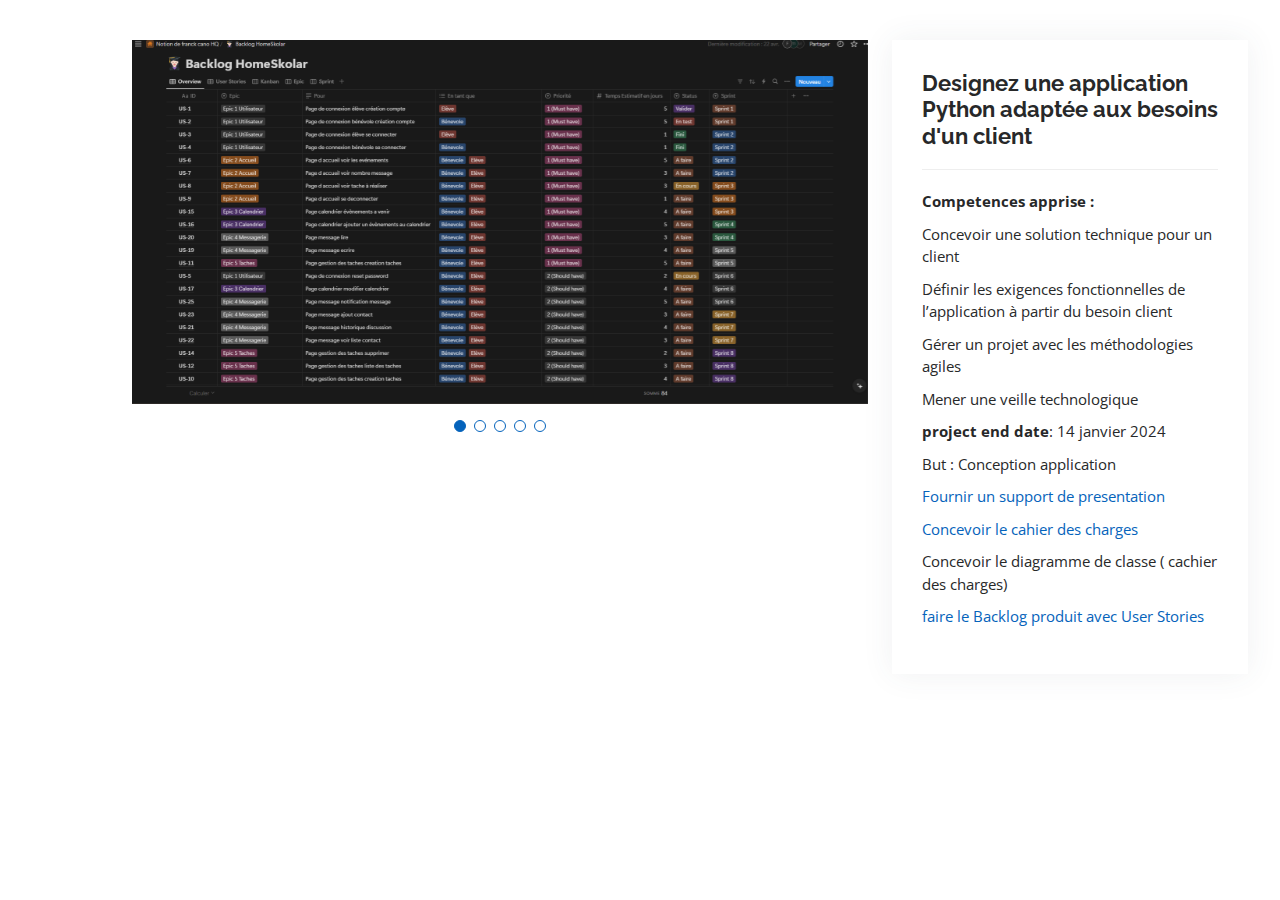
<file: portfolio-p3.html>
<!DOCTYPE html>
<html lang="en">

<head>
  <meta charset="utf-8">
  <meta content="width=device-width, initial-scale=1.0" name="viewport">

  <title>Portfolio Details - Personal Bootstrap Template</title>
  <meta content="" name="description">
  <meta content="" name="keywords">

  <!-- Favicons -->
  <link href="assets/img/favicon.png" rel="icon">
  <link href="assets/img/apple-touch-icon.png" rel="apple-touch-icon">

  <!-- Google Fonts -->
  <link href="https://fonts.googleapis.com/css?family=Open+Sans:300,300i,400,400i,600,600i,700,700i|Raleway:300,300i,400,400i,500,500i,600,600i,700,700i|Poppins:300,300i,400,400i,500,500i,600,600i,700,700i" rel="stylesheet">

  <!-- Vendor CSS Files -->
  <link href="assets/vendor/aos/aos.css" rel="stylesheet">
  <link href="assets/vendor/bootstrap/css/bootstrap.min.css" rel="stylesheet">
  <link href="assets/vendor/bootstrap-icons/bootstrap-icons.css" rel="stylesheet">
  <link href="assets/vendor/boxicons/css/boxicons.min.css" rel="stylesheet">
  <link href="assets/vendor/glightbox/css/glightbox.min.css" rel="stylesheet">
  <link href="assets/vendor/swiper/swiper-bundle.min.css" rel="stylesheet">

  <!-- Template Main CSS File -->
  <link href="assets/css/style.css" rel="stylesheet">

  <!-- =======================================================
  * Template Name: MyResume - v4.9.1
  * Template URL: https://bootstrapmade.com/free-html-bootstrap-template-my-resume/
  * Author: BootstrapMade.com
  * License: https://bootstrapmade.com/license/
  ======================================================== -->
</head>

<body>

  <main id="main">

    <!-- ======= Portfolio Details Section ======= -->
    <section id="portfolio-details" class="portfolio-details">
      <div class="container">

        <div class="row gy-4">

          <div class="col-lg-8">
            <div class="portfolio-details-slider swiper">
              <div class="swiper-wrapper align-items-center">

                <div class="swiper-slide">
                  <img src="assets/img/portfolio/portfolio_p3_1.jpg" alt="">
                </div>
                <div class="swiper-slide">
                  <img src="assets/img/portfolio/portfolio_p3_2.jpg" alt="">
                </div>
                <div class="swiper-slide">
                  <img src="assets/img/portfolio/portfolio_p3_3.jpg" alt="">
                </div>
                <div class="swiper-slide">
                  <img src="assets/img/portfolio/portfolio_p3_4.jpg" alt="">
                </div>
                <div class="swiper-slide">
                  <img src="assets/img/portfolio/portfolio_p3_5.jpg" alt="">
                </div>
                
              </div>
              <div class="swiper-pagination"></div>
            </div>
          </div>

          <div class="col-lg-4">
            <div class="portfolio-info">
              <h3>Designez une application Python adaptée aux besoins d'un client</h3>
              <ul>
                <li><strong>Competences apprise :</strong></li>
                <li>Concevoir une solution technique pour un client</li>
                <li>Définir les exigences fonctionnelles de l’application à partir du besoin client</li>
                <li>Gérer un projet avec les méthodologies agiles</li>
                <li>Mener une veille technologique</li>
                <li><strong>project end date</strong>: 14 janvier 2024</li>
                
                <li>But : Conception application </li>
                <li><a href="assets/img/portfolio/Cano_Franck_3_support_presentation_102023.pptx">Fournir un support de presentation</a></li>
                <li><a href="assets/img/portfolio/Cano_Franck_1_cahier_charges_102023.pdf">Concevoir le cahier des charges</a></li>
                <li>Concevoir le diagramme de classe ( cachier des charges)</li>
                <li><a href="https://www.notion.so/canofranck/d84a1f539e694fa79d3c2f90dbf84d4a?v=352336e48c1149fe9bb418d50b8e82d9" target="_blank">faire le Backlog produit avec User Stories</a></li>
                
                </li>
              </ul>
            </div>
           
          </div>

        </div>

      </div>
    </section><!-- End Portfolio Details Section -->

  </main><!-- End #main -->

  <div id="preloader"></div>
  <a href="#" class="back-to-top d-flex align-items-center justify-content-center"><i class="bi bi-arrow-up-short"></i></a>

  <!-- Vendor JS Files -->
  <script src="assets/vendor/purecounter/purecounter_vanilla.js"></script>
  <script src="assets/vendor/aos/aos.js"></script>
  <script src="assets/vendor/bootstrap/js/bootstrap.bundle.min.js"></script>
  <script src="assets/vendor/glightbox/js/glightbox.min.js"></script>
  <script src="assets/vendor/isotope-layout/isotope.pkgd.min.js"></script>
  <script src="assets/vendor/swiper/swiper-bundle.min.js"></script>
  <script src="assets/vendor/typed.js/typed.min.js"></script>
  <script src="assets/vendor/waypoints/noframework.waypoints.js"></script>
  <script src="assets/vendor/php-email-form/validate.js"></script>

  <!-- Template Main JS File -->
  <script src="assets/js/main.js"></script>

</body>

</html>
</file>
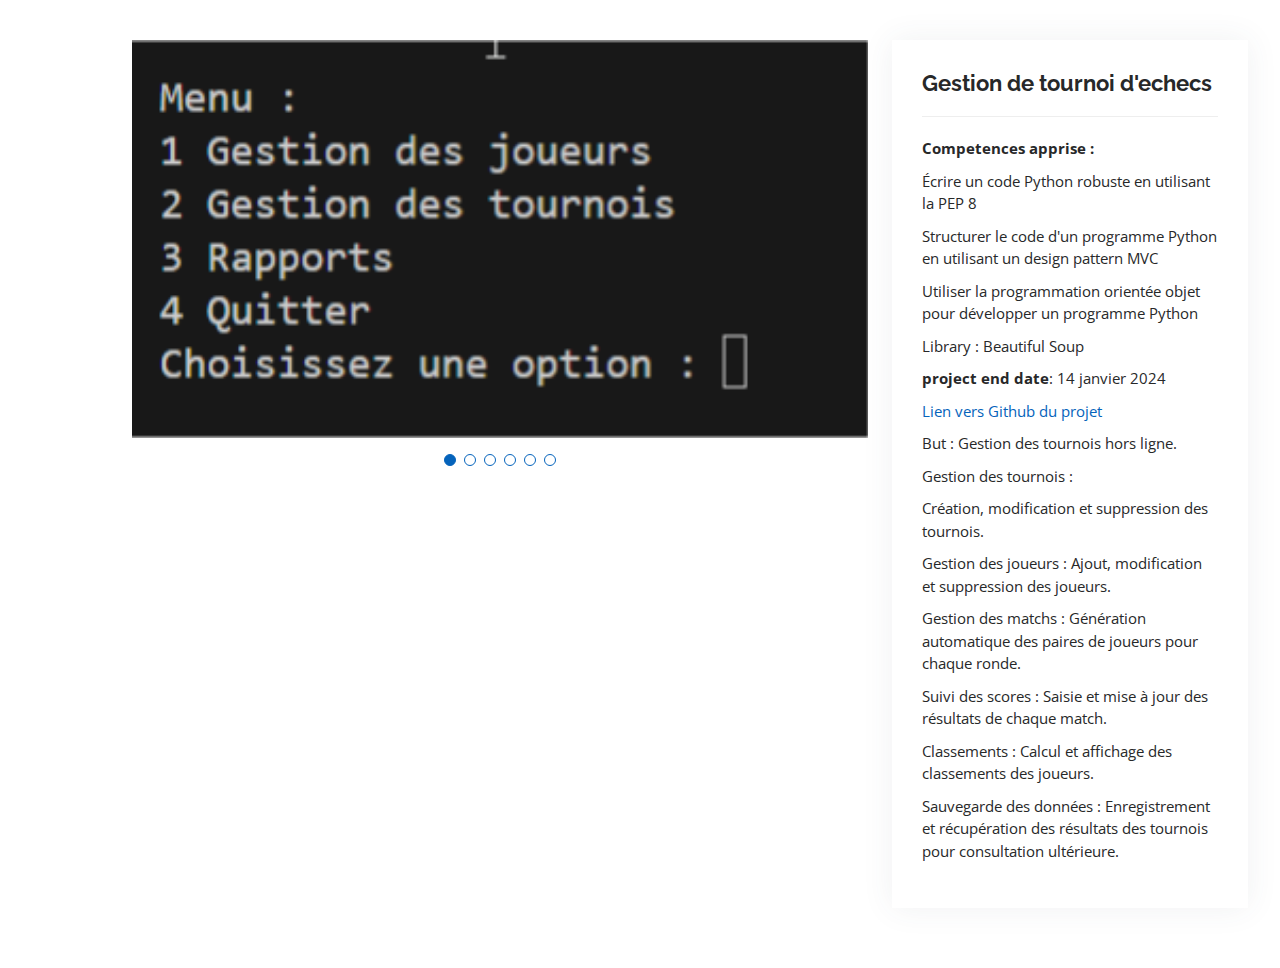
<file: portfolio-p4.html>
<!DOCTYPE html>
<html lang="en">

<head>
  <meta charset="utf-8">
  <meta content="width=device-width, initial-scale=1.0" name="viewport">

  <title>Portfolio Details - Personal Bootstrap Template</title>
  <meta content="" name="description">
  <meta content="" name="keywords">

  <!-- Favicons -->
  <link href="assets/img/favicon.png" rel="icon">
  <link href="assets/img/apple-touch-icon.png" rel="apple-touch-icon">

  <!-- Google Fonts -->
  <link href="https://fonts.googleapis.com/css?family=Open+Sans:300,300i,400,400i,600,600i,700,700i|Raleway:300,300i,400,400i,500,500i,600,600i,700,700i|Poppins:300,300i,400,400i,500,500i,600,600i,700,700i" rel="stylesheet">

  <!-- Vendor CSS Files -->
  <link href="assets/vendor/aos/aos.css" rel="stylesheet">
  <link href="assets/vendor/bootstrap/css/bootstrap.min.css" rel="stylesheet">
  <link href="assets/vendor/bootstrap-icons/bootstrap-icons.css" rel="stylesheet">
  <link href="assets/vendor/boxicons/css/boxicons.min.css" rel="stylesheet">
  <link href="assets/vendor/glightbox/css/glightbox.min.css" rel="stylesheet">
  <link href="assets/vendor/swiper/swiper-bundle.min.css" rel="stylesheet">

  <!-- Template Main CSS File -->
  <link href="assets/css/style.css" rel="stylesheet">

  <!-- =======================================================
  * Template Name: MyResume - v4.9.1
  * Template URL: https://bootstrapmade.com/free-html-bootstrap-template-my-resume/
  * Author: BootstrapMade.com
  * License: https://bootstrapmade.com/license/
  ======================================================== -->
</head>

<body>

  <main id="main">

    <!-- ======= Portfolio Details Section ======= -->
    <section id="portfolio-details" class="portfolio-details">
      <div class="container">

        <div class="row gy-4">

          <div class="col-lg-8">
            <div class="portfolio-details-slider swiper">
              <div class="swiper-wrapper align-items-center">

                <div class="swiper-slide">
                  <img src="assets/img/portfolio/portfolio_p4_menu_main.jpg" alt="">
                </div>
                <div class="swiper-slide">
                  <img src="assets/img/portfolio/portfolio_p4_round.jpg" alt="">
                </div>
                <div class="swiper-slide">
                  <img src="assets/img/portfolio/portfolio_p4_menu_reports.jpg" alt="">
                </div>
                <div class="swiper-slide">
                  <img src="assets/img/portfolio/portfolio_p4_reports_player.jpg" alt="">
                </div>
                <div class="swiper-slide">
                  <img src="assets/img/portfolio/portfolio_p4_reports_round.jpg" alt="">
                </div>
                <div class="swiper-slide">
                  <img src="assets/img/portfolio/portfolio_p4_latest_report.jpg" alt="">
                </div>
              </div>
              <div class="swiper-pagination"></div>
            </div>
          </div>

          <div class="col-lg-4">
            <div class="portfolio-info">
              <h3>Gestion de tournoi d'echecs</h3>
              <ul>
                <li><strong>Competences apprise :</strong></li>
                <li>Écrire un code Python robuste en utilisant la PEP 8</li>
                <li>Structurer le code d'un programme Python en utilisant un design pattern MVC</li>
                <li>Utiliser la programmation orientée objet pour développer un programme Python</li>
                <li>Library : Beautiful Soup</li>
                <li><strong>project end date</strong>: 14 janvier 2024</li>
                <li><a href="https://github.com/canofranck/projet4_tournoi_d_echecs"target="_blank">Lien vers Github du projet</a></li>
                <li>But : Gestion des tournois hors ligne.</li>
                <li>Gestion des tournois :</li>
                <li>Création, modification et suppression des tournois.</li>
                <li>Gestion des joueurs : Ajout, modification et suppression des joueurs.</li>
                <li>Gestion des matchs : Génération automatique des paires de joueurs pour chaque ronde.</li>
                <li>Suivi des scores : Saisie et mise à jour des résultats de chaque match.</li>
                <li>Classements : Calcul et affichage des classements des joueurs.</li>
                <li>Sauvegarde des données : Enregistrement et récupération des résultats des tournois pour consultation ultérieure.</li>
                </li>
              </ul>
            </div>
           
          </div>

        </div>

      </div>
    </section><!-- End Portfolio Details Section -->

  </main><!-- End #main -->

  <div id="preloader"></div>
  <a href="#" class="back-to-top d-flex align-items-center justify-content-center"><i class="bi bi-arrow-up-short"></i></a>

  <!-- Vendor JS Files -->
  <script src="assets/vendor/purecounter/purecounter_vanilla.js"></script>
  <script src="assets/vendor/aos/aos.js"></script>
  <script src="assets/vendor/bootstrap/js/bootstrap.bundle.min.js"></script>
  <script src="assets/vendor/glightbox/js/glightbox.min.js"></script>
  <script src="assets/vendor/isotope-layout/isotope.pkgd.min.js"></script>
  <script src="assets/vendor/swiper/swiper-bundle.min.js"></script>
  <script src="assets/vendor/typed.js/typed.min.js"></script>
  <script src="assets/vendor/waypoints/noframework.waypoints.js"></script>
  <script src="assets/vendor/php-email-form/validate.js"></script>

  <!-- Template Main JS File -->
  <script src="assets/js/main.js"></script>

</body>

</html>
</file>
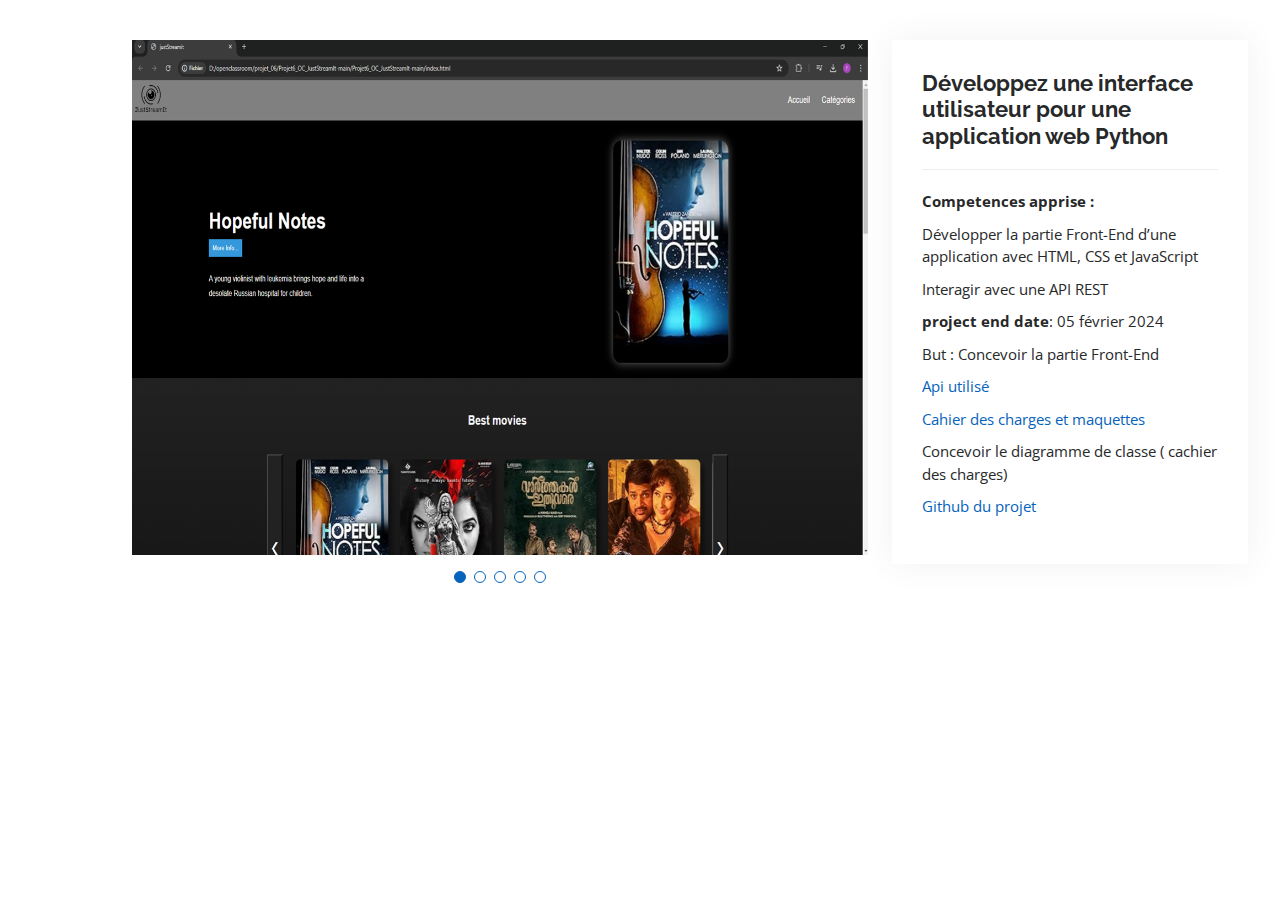
<file: portfolio-p6.html>
<!DOCTYPE html>
<html lang="en">

<head>
  <meta charset="utf-8">
  <meta content="width=device-width, initial-scale=1.0" name="viewport">

  <title>Portfolio Details - Personal Bootstrap Template</title>
  <meta content="" name="description">
  <meta content="" name="keywords">

  <!-- Favicons -->
  <link href="assets/img/favicon.png" rel="icon">
  <link href="assets/img/apple-touch-icon.png" rel="apple-touch-icon">

  <!-- Google Fonts -->
  <link href="https://fonts.googleapis.com/css?family=Open+Sans:300,300i,400,400i,600,600i,700,700i|Raleway:300,300i,400,400i,500,500i,600,600i,700,700i|Poppins:300,300i,400,400i,500,500i,600,600i,700,700i" rel="stylesheet">

  <!-- Vendor CSS Files -->
  <link href="assets/vendor/aos/aos.css" rel="stylesheet">
  <link href="assets/vendor/bootstrap/css/bootstrap.min.css" rel="stylesheet">
  <link href="assets/vendor/bootstrap-icons/bootstrap-icons.css" rel="stylesheet">
  <link href="assets/vendor/boxicons/css/boxicons.min.css" rel="stylesheet">
  <link href="assets/vendor/glightbox/css/glightbox.min.css" rel="stylesheet">
  <link href="assets/vendor/swiper/swiper-bundle.min.css" rel="stylesheet">

  <!-- Template Main CSS File -->
  <link href="assets/css/style.css" rel="stylesheet">

  <!-- =======================================================
  * Template Name: MyResume - v4.9.1
  * Template URL: https://bootstrapmade.com/free-html-bootstrap-template-my-resume/
  * Author: BootstrapMade.com
  * License: https://bootstrapmade.com/license/
  ======================================================== -->
</head>

<body>

  <main id="main">

    <!-- ======= Portfolio Details Section ======= -->
    <section id="portfolio-details" class="portfolio-details">
      <div class="container">

        <div class="row gy-4">

          <div class="col-lg-8">
            <div class="portfolio-details-slider swiper">
              <div class="swiper-wrapper align-items-center">
                <div class="swiper-slide">
                  <img src="assets/img/portfolio/portfolio-5.jpg" alt="">
                </div>
                <div class="swiper-slide">
                  <img src="assets/img/portfolio/portfolio_p6_1.jpg" alt="">
                </div>
                <div class="swiper-slide">
                  <img src="assets/img/portfolio/portfolio_p6_2.jpg" alt="">
                </div>

                <div class="swiper-slide">
                  <img src="assets/img/portfolio/portfolio_p6_3.jpg" alt="">
                </div>
                <div class="swiper-slide">
                  <img src="assets/img/portfolio/portfolio_p6_4.jpg" alt="">
                </div>
              </div>
              <div class="swiper-pagination"></div>
            </div>
          </div>

          <div class="col-lg-4">
            <div class="portfolio-info">
              <h3>Développez une interface utilisateur pour une application web Python</h3>
              <ul>
                <li><strong>Competences apprise :</strong></li>
                <li>Développer la partie Front-End d’une application avec HTML, CSS et JavaScript</li>
                <li>Interagir avec une API REST</li>
                <li><strong>project end date</strong>: 05 février 2024</li>
                <li>But : Concevoir la partie Front-End  </li>
                
                <li><a href="https://github.com/OpenClassrooms-Student-Center/OCMovies-API-EN-FR" target="_blank" >Api utilisé</a></li>
                <li><a href="assets/img/portfolio/Ancienne+Version-Développez+une+interface+utilisateur+pour+une+application+web+Python.pdf">Cahier des charges et maquettes</a></li>
                <li>Concevoir le diagramme de classe ( cachier des charges)</li>
                <li><a href="https://github.com/canofranck/Projet6_OC_JustStreamIt" target="_blank" >Github du projet</a></li>
                
                </li>
              </ul>
            </div>
           
          </div>

        </div>

      </div>
    </section><!-- End Portfolio Details Section -->

  </main><!-- End #main -->

  <div id="preloader"></div>
  <a href="#" class="back-to-top d-flex align-items-center justify-content-center"><i class="bi bi-arrow-up-short"></i></a>

  <!-- Vendor JS Files -->
  <script src="assets/vendor/purecounter/purecounter_vanilla.js"></script>
  <script src="assets/vendor/aos/aos.js"></script>
  <script src="assets/vendor/bootstrap/js/bootstrap.bundle.min.js"></script>
  <script src="assets/vendor/glightbox/js/glightbox.min.js"></script>
  <script src="assets/vendor/isotope-layout/isotope.pkgd.min.js"></script>
  <script src="assets/vendor/swiper/swiper-bundle.min.js"></script>
  <script src="assets/vendor/typed.js/typed.min.js"></script>
  <script src="assets/vendor/waypoints/noframework.waypoints.js"></script>
  <script src="assets/vendor/php-email-form/validate.js"></script>

  <!-- Template Main JS File -->
  <script src="assets/js/main.js"></script>

</body>

</html>
</file>
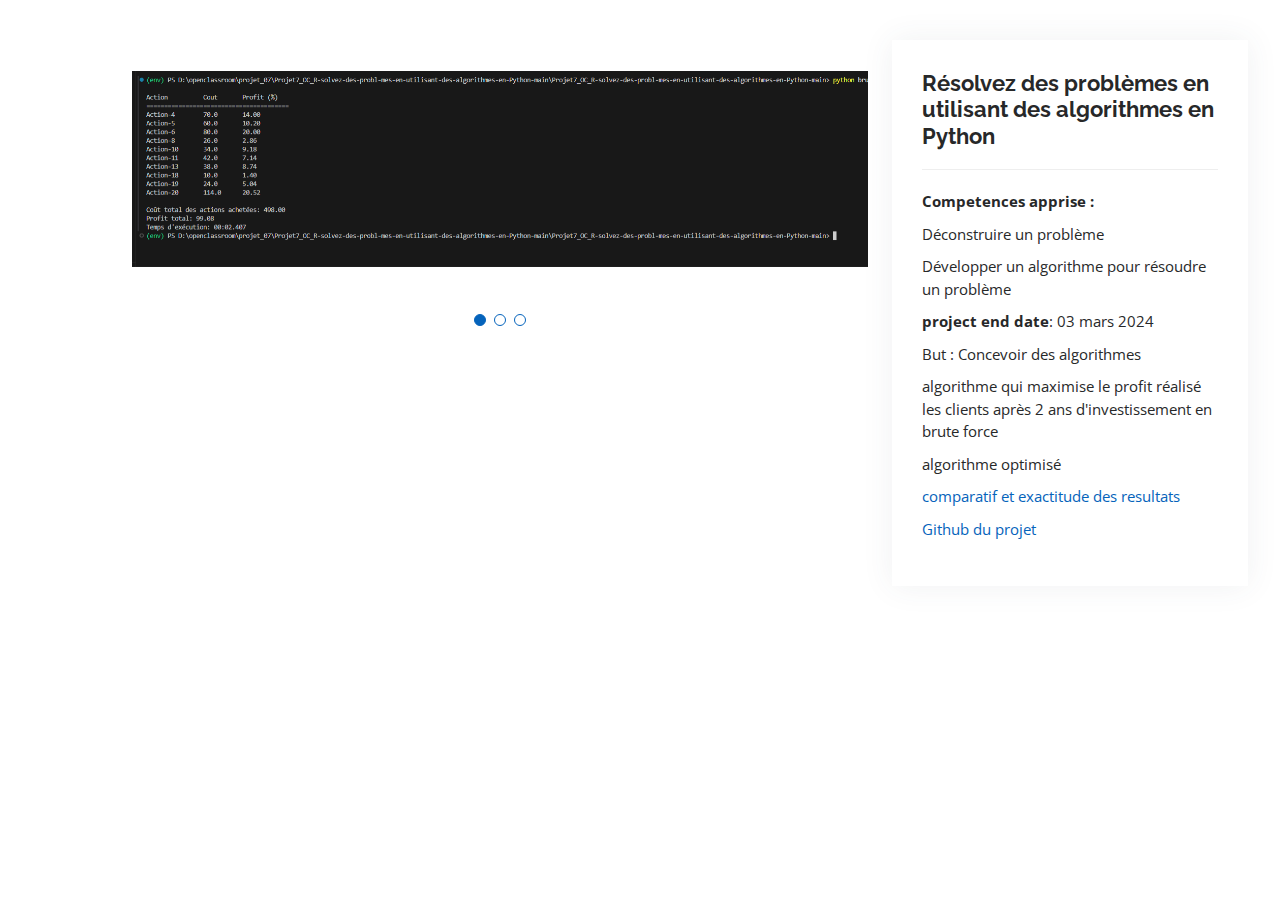
<file: portfolio-p7.html>
<!DOCTYPE html>
<html lang="en">

<head>
  <meta charset="utf-8">
  <meta content="width=device-width, initial-scale=1.0" name="viewport">

  <title>Portfolio Details - Personal Bootstrap Template</title>
  <meta content="" name="description">
  <meta content="" name="keywords">

  <!-- Favicons -->
  <link href="assets/img/favicon.png" rel="icon">
  <link href="assets/img/apple-touch-icon.png" rel="apple-touch-icon">

  <!-- Google Fonts -->
  <link href="https://fonts.googleapis.com/css?family=Open+Sans:300,300i,400,400i,600,600i,700,700i|Raleway:300,300i,400,400i,500,500i,600,600i,700,700i|Poppins:300,300i,400,400i,500,500i,600,600i,700,700i" rel="stylesheet">

  <!-- Vendor CSS Files -->
  <link href="assets/vendor/aos/aos.css" rel="stylesheet">
  <link href="assets/vendor/bootstrap/css/bootstrap.min.css" rel="stylesheet">
  <link href="assets/vendor/bootstrap-icons/bootstrap-icons.css" rel="stylesheet">
  <link href="assets/vendor/boxicons/css/boxicons.min.css" rel="stylesheet">
  <link href="assets/vendor/glightbox/css/glightbox.min.css" rel="stylesheet">
  <link href="assets/vendor/swiper/swiper-bundle.min.css" rel="stylesheet">

  <!-- Template Main CSS File -->
  <link href="assets/css/style.css" rel="stylesheet">

  <!-- =======================================================
  * Template Name: MyResume - v4.9.1
  * Template URL: https://bootstrapmade.com/free-html-bootstrap-template-my-resume/
  * Author: BootstrapMade.com
  * License: https://bootstrapmade.com/license/
  ======================================================== -->
</head>

<body>

  <main id="main">

    <!-- ======= Portfolio Details Section ======= -->
    <section id="portfolio-details" class="portfolio-details">
      <div class="container">

        <div class="row gy-4">

          <div class="col-lg-8">
            <div class="portfolio-details-slider swiper">
              <div class="swiper-wrapper align-items-center">
                <div class="swiper-slide">
                  <img src="assets/img/portfolio/portfolio-7_1.jpg" alt="">
                </div>
                <div class="swiper-slide">
                  <img src="assets/img/portfolio/portfolio-7_2.jpg" alt="">
                </div>
                <div class="swiper-slide">
                  <img src="assets/img/portfolio/portfolio-7_3.jpg" alt="">
                </div>
              </div>
              <div class="swiper-pagination"></div>
            </div>
          </div>

          <div class="col-lg-4">
            <div class="portfolio-info">
              <h3>Résolvez des problèmes en utilisant des algorithmes en Python</h3>
              <ul>
                <li><strong>Competences apprise :</strong></li>
                <li>Déconstruire un problème</li>
                <li>Développer un algorithme pour résoudre un problème</li>
                <li><strong>project end date</strong>: 03 mars 2024</li>
                <li>But : Concevoir des algorithmes  </li>
                <li>algorithme qui maximise le profit réalisé les clients après 2 ans d'investissement en brute force </li>
                <li>algorithme optimisé</li>
                
                <li><a href="assets/img/portfolio/P7_Cano_Franck_3_powerpoin_022024t.pdf">comparatif et exactitude des resultats</a></li>
                
                <li><a href="https://github.com/canofranck/Projet7_OC_R-solvez-des-probl-mes-en-utilisant-des-algorithmes-en-Python" target="_blank" >Github du projet</a></li>
                
                </li>
              </ul>
            </div>
           
          </div>

        </div>

      </div>
    </section><!-- End Portfolio Details Section -->

  </main><!-- End #main -->

  <div id="preloader"></div>
  <a href="#" class="back-to-top d-flex align-items-center justify-content-center"><i class="bi bi-arrow-up-short"></i></a>

  <!-- Vendor JS Files -->
  <script src="assets/vendor/purecounter/purecounter_vanilla.js"></script>
  <script src="assets/vendor/aos/aos.js"></script>
  <script src="assets/vendor/bootstrap/js/bootstrap.bundle.min.js"></script>
  <script src="assets/vendor/glightbox/js/glightbox.min.js"></script>
  <script src="assets/vendor/isotope-layout/isotope.pkgd.min.js"></script>
  <script src="assets/vendor/swiper/swiper-bundle.min.js"></script>
  <script src="assets/vendor/typed.js/typed.min.js"></script>
  <script src="assets/vendor/waypoints/noframework.waypoints.js"></script>
  <script src="assets/vendor/php-email-form/validate.js"></script>

  <!-- Template Main JS File -->
  <script src="assets/js/main.js"></script>

</body>

</html>
</file>
<file: assets/css/style.css>
/**
* Template Name: MyResume - v4.9.1
* Template URL: https://bootstrapmade.com/free-html-bootstrap-template-my-resume/
* Author: BootstrapMade.com
* License: https://bootstrapmade.com/license/
*/

/*--------------------------------------------------------------
# General
--------------------------------------------------------------*/
body {
  font-family: "Open Sans", sans-serif;
  color: #272829;
}

a {
  color: #0563bb;
  text-decoration: none;
}

a:hover {
  color: #067ded;
  text-decoration: none;
}

h1,
h2,
h3,
h4,
h5,
h6 {
  font-family: "Raleway", sans-serif;
}

/*--------------------------------------------------------------
# Back to top button
--------------------------------------------------------------*/
.back-to-top {
  position: fixed;
  visibility: hidden;
  opacity: 0;
  right: 15px;
  bottom: 15px;
  z-index: 996;
  background: #0563bb;
  width: 40px;
  height: 40px;
  border-radius: 50px;
  transition: all 0.4s;
}

.back-to-top i {
  font-size: 28px;
  color: #fff;
  line-height: 0;
}

.back-to-top:hover {
  background: #0678e3;
  color: #fff;
}

.back-to-top.active {
  visibility: visible;
  opacity: 1;
}

/*--------------------------------------------------------------
# Preloader
--------------------------------------------------------------*/
#preloader {
  position: fixed;
  top: 0;
  left: 0;
  right: 0;
  bottom: 0;
  z-index: 9999;
  overflow: hidden;
  background: #fff;
}

#preloader:before {
  content: "";
  position: fixed;
  top: calc(50% - 30px);
  left: calc(50% - 30px);
  border: 6px solid #0563bb;
  border-top-color: #fff;
  border-bottom-color: #fff;
  border-radius: 50%;
  width: 60px;
  height: 60px;
  -webkit-animation: animate-preloader 1s linear infinite;
  animation: animate-preloader 1s linear infinite;
}

@-webkit-keyframes animate-preloader {
  0% {
    transform: rotate(0deg);
  }

  100% {
    transform: rotate(360deg);
  }
}

@keyframes animate-preloader {
  0% {
    transform: rotate(0deg);
  }

  100% {
    transform: rotate(360deg);
  }
}

/*--------------------------------------------------------------
# Disable aos animation delay on mobile devices
--------------------------------------------------------------*/
@media screen and (max-width: 768px) {
  [data-aos-delay] {
    transition-delay: 0 !important;
  }
}

/*--------------------------------------------------------------
# Header
--------------------------------------------------------------*/
#header {
  position: fixed;
  top: 0;
  left: 0;
  bottom: 0;
  z-index: 9997;
  transition: all 0.5s;
  padding: 15px;
  overflow-y: auto;
}

@media (max-width: 991px) {
  #header {
    width: 300px;
    background: #fff;
    border-right: 1px solid #e6e9ec;
    left: -300px;
  }
}

@media (min-width: 991px) {
  #main {
    margin-left: 100px;
  }
}

/*--------------------------------------------------------------
# Navigation Menu
--------------------------------------------------------------*/
/**
* Desktop Navigation 
*/
.nav-menu {
  padding: 0;
  display: block;
}

.nav-menu * {
  margin: 0;
  padding: 0;
  list-style: none;
}

.nav-menu>ul>li {
  position: relative;
  white-space: nowrap;
}

.nav-menu a,
.nav-menu a:focus {
  display: flex;
  align-items: center;
  color: #45505b;
  padding: 10px 18px;
  margin-bottom: 8px;
  transition: 0.3s;
  font-size: 15px;
  border-radius: 50px;
  background: #f2f3f5;
  height: 56px;
  width: 100%;
  overflow: hidden;
  transition: 0.3s;
}

.nav-menu a i,
.nav-menu a:focus i {
  font-size: 20px;
}

.nav-menu a span,
.nav-menu a:focus span {
  padding: 0 5px 0 7px;
  color: #45505b;
}

@media (min-width: 992px) {

  .nav-menu a,
  .nav-menu a:focus {
    width: 56px;
  }

  .nav-menu a span,
  .nav-menu a:focus span {
    display: none;
    color: #fff;
  }
}

.nav-menu a:hover,
.nav-menu .active,
.nav-menu .active:focus,
.nav-menu li:hover>a {
  color: #fff;
  background: #0563bb;
}

.nav-menu a:hover span,
.nav-menu .active span,
.nav-menu .active:focus span,
.nav-menu li:hover>a span {
  color: #fff;
}

.nav-menu a:hover,
.nav-menu li:hover>a {
  width: 100%;
  color: #fff;
}

.nav-menu a:hover span,
.nav-menu li:hover>a span {
  display: block;
}

/**
* Mobile Navigation 
*/
.mobile-nav-toggle {
  position: fixed;
  right: 10px;
  top: 10px;
  z-index: 9998;
  border: 0;
  background: none;
  font-size: 28px;
  transition: all 0.4s;
  outline: none !important;
  line-height: 0;
  cursor: pointer;
  border-radius: 50px;
  padding: 5px;
}

.mobile-nav-toggle i {
  color: #45505b;
}

.mobile-nav-active {
  overflow: hidden;
}

.mobile-nav-active #header {
  left: 0;
}

.mobile-nav-active .mobile-nav-toggle {
  color: #fff;
  background-color: #0563bb;
}

/*--------------------------------------------------------------
# Hero Section
--------------------------------------------------------------*/
#hero {
  width: 100%;
  height: 30vh;
  background: url("../img/banniere.jpg") top right no-repeat;
  background-size: cover;
  position: relative;
}

@media (min-width: 992px) {
  #hero {
    padding-left: 160px;
  }
}

#hero:before {
  content: "";
  background: rgba(255, 255, 255, 0.8);
  position: absolute;
  bottom: 0;
  top: 0;
  left: 0;
  right: 0;
}

#hero h1 {
  margin: 0;
  font-size: 64px;
  font-weight: 700;
  line-height: 56px;
  color: #45505b;
}

#hero p {
  color: #45505b;
  margin: 15px 0 0 0;
  font-size: 26px;
  font-family: "Poppins", sans-serif;
}

#hero p span {
  color: #0563bb;
  letter-spacing: 1px;
}

#hero .social-links {
  margin-top: 30px;
}

#hero .social-links a {
  font-size: 24px;
  display: inline-block;
  color: #45505b;
  line-height: 1;
  margin-right: 20px;
  transition: 0.3s;
}

#hero .social-links a:hover {
  color: #0563bb;
}

@media (max-width: 992px) {
  #hero {
    text-align: center;
  }

  #hero h1 {
    font-size: 32px;
    line-height: 36px;
  }

  #hero p {
    margin-top: 10px;
    font-size: 20px;
    line-height: 24px;
  }
}

/*--------------------------------------------------------------
# Sections General
--------------------------------------------------------------*/
section {
  padding: 60px 0;
  overflow: hidden;
}

.section-title {
  text-align: center;
  padding-bottom: 30px;
}

.section-title h2 {
  font-size: 32px;
  font-weight: bold;
  text-transform: uppercase;
  margin-bottom: 20px;
  padding-bottom: 20px;
  position: relative;
  color: #45505b;
}

.section-title h2::before {
  content: "";
  position: absolute;
  display: block;
  width: 120px;
  height: 1px;
  background: #ddd;
  bottom: 1px;
  left: calc(50% - 60px);
}

.section-title h2::after {
  content: "";
  position: absolute;
  display: block;
  width: 40px;
  height: 3px;
  background: #0563bb;
  bottom: 0;
  left: calc(50% - 20px);
}

.section-title p {
  margin-bottom: 0;
}

/*--------------------------------------------------------------
# About
--------------------------------------------------------------*/
.about .content h3 {
  font-weight: 700;
  font-size: 26px;
  color: #728394;
}

.about .content ul {
  list-style: none;
  padding: 0;
}

.about .content ul li {
  margin-bottom: 20px;
  display: flex;
  align-items: center;
}

.about .content ul strong {
  margin-right: 10px;
}

.about .content ul i {
  font-size: 16px;
  margin-right: 5px;
  color: #0563bb;
  line-height: 0;
}

.about .content p:last-child {
  margin-bottom: 0;
}

/*--------------------------------------------------------------
# Facts
--------------------------------------------------------------*/
.facts .count-box {
  padding: 30px 30px 25px 30px;
  margin-top: 30px;
  width: 100%;
  position: relative;
  text-align: center;
  background: #fff;
}

.facts .count-box i {
  position: absolute;
  top: -25px;
  left: 50%;
  transform: translateX(-50%);
  font-size: 24px;
  background: #0563bb;
  color: #fff;
  border-radius: 50px;
  display: inline-flex;
  align-items: center;
  justify-content: center;
  width: 48px;
  height: 48px;
}

.facts .count-box span {
  font-size: 36px;
  display: block;
  font-weight: 600;
  color: #011426;
}

.facts .count-box p {
  padding: 0;
  margin: 0;
  font-family: "Raleway", sans-serif;
  font-size: 14px;
}

/*--------------------------------------------------------------
# Akills
--------------------------------------------------------------*/
.skills .progress {
  height: 60px;
  display: block;
  background: none;
  border-radius: 0;
}

.skills .progress .skill {
  padding: 10px 0;
  margin: 0;
  text-transform: uppercase;
  display: block;
  font-weight: 600;
  font-family: "Poppins", sans-serif;
  color: #45505b;
}

.skills .progress .skill .val {
  float: right;
  font-style: normal;
}

.skills .progress-bar-wrap {
  background: #f2f3f5;
}

.skills .progress-bar {
  width: 1px;
  height: 10px;
  transition: 0.9s;
  background-color: #0563bb;
}

/*--------------------------------------------------------------
# Resume
--------------------------------------------------------------*/
.resume .resume-title {
  font-size: 26px;
  font-weight: 700;
  margin-top: 20px;
  margin-bottom: 20px;
  color: #45505b;
}

.resume .resume-item {
  padding: 0 0 20px 20px;
  margin-top: -2px;
  border-left: 2px solid #0563bb;
  position: relative;
}

.resume .resume-item h4 {
  line-height: 18px;
  font-size: 18px;
  font-weight: 600;
  text-transform: uppercase;
  font-family: "Poppins", sans-serif;
  color: #0563bb;
  margin-bottom: 10px;
}

.resume .resume-item h5 {
  font-size: 16px;
  background: #f7f8f9;
  padding: 5px 15px;
  display: inline-block;
  font-weight: 600;
  margin-bottom: 10px;
}

.resume .resume-item ul {
  padding-left: 20px;
}

.resume .resume-item ul li {
  padding-bottom: 10px;
}

.resume .resume-item:last-child {
  padding-bottom: 0;
}

.resume .resume-item::before {
  content: "";
  position: absolute;
  width: 16px;
  height: 16px;
  border-radius: 50px;
  left: -9px;
  top: 0;
  background: #fff;
  border: 2px solid #0563bb;
}

/*--------------------------------------------------------------
# Portfolio
--------------------------------------------------------------*/
.portfolio .portfolio-item {
  margin-bottom: 30px;
}

.portfolio #portfolio-flters {
  padding: 0;
  margin: 0 auto 25px auto;
  list-style: none;
  text-align: center;
  background: #fff;
  border-radius: 50px;
  padding: 2px 15px;
}

.portfolio #portfolio-flters li {
  cursor: pointer;
  display: inline-block;
  padding: 10px 15px;
  font-size: 14px;
  font-weight: 600;
  line-height: 1;
  text-transform: uppercase;
  color: #272829;
  margin-bottom: 5px;
  transition: all 0.3s ease-in-out;
}

.portfolio #portfolio-flters li:hover,
.portfolio #portfolio-flters li.filter-active {
  color: #0563bb;
}

.portfolio #portfolio-flters li:last-child {
  margin-right: 0;
}

.portfolio .portfolio-wrap {
  transition: 0.3s;
  position: relative;
  overflow: hidden;
  z-index: 1;
  background: rgba(69, 80, 91, 0.8);
}

.portfolio .portfolio-wrap::before {
  content: "";
  background: rgba(255, 255, 255, 0.7);
  position: absolute;
  left: 30px;
  right: 30px;
  top: 30px;
  bottom: 30px;
  transition: all ease-in-out 0.3s;
  z-index: 2;
  opacity: 0;
}

.portfolio .portfolio-wrap .portfolio-info {
  opacity: 0;
  position: absolute;
  top: 0;
  left: 0;
  right: 0;
  bottom: 0;
  text-align: center;
  z-index: 3;
  transition: all ease-in-out 0.3s;
  display: flex;
  flex-direction: column;
  justify-content: center;
  align-items: center;
}

.portfolio .portfolio-wrap .portfolio-info::before {
  display: block;
  content: "";
  width: 48px;
  height: 48px;
  position: absolute;
  top: 35px;
  left: 35px;
  border-top: 3px solid #d7dce1;
  border-left: 3px solid #d7dce1;
  transition: all 0.5s ease 0s;
  z-index: 9994;
}

.portfolio .portfolio-wrap .portfolio-info::after {
  display: block;
  content: "";
  width: 48px;
  height: 48px;
  position: absolute;
  bottom: 35px;
  right: 35px;
  border-bottom: 3px solid #d7dce1;
  border-right: 3px solid #d7dce1;
  transition: all 0.5s ease 0s;
  z-index: 9994;
}

.portfolio .portfolio-wrap .portfolio-info h4 {
  font-size: 20px;
  color: #45505b;
  font-weight: 600;
}

.portfolio .portfolio-wrap .portfolio-info p {
  color: #45505b;
  font-size: 14px;
  text-transform: uppercase;
  padding: 0;
  margin: 0;
}

.portfolio .portfolio-wrap .portfolio-links {
  text-align: center;
  z-index: 4;
}

.portfolio .portfolio-wrap .portfolio-links a {
  color: #45505b;
  margin: 0 2px;
  font-size: 28px;
  display: inline-block;
  transition: 0.3s;
}

.portfolio .portfolio-wrap .portfolio-links a:hover {
  color: #148af9;
}

.portfolio .portfolio-wrap:hover::before {
  top: 0;
  left: 0;
  right: 0;
  bottom: 0;
  opacity: 1;
}

.portfolio .portfolio-wrap:hover .portfolio-info {
  opacity: 1;
}

.portfolio .portfolio-wrap:hover .portfolio-info::before {
  top: 15px;
  left: 15px;
}

.portfolio .portfolio-wrap:hover .portfolio-info::after {
  bottom: 15px;
  right: 15px;
}

/*--------------------------------------------------------------
# Portfolio Details
--------------------------------------------------------------*/
.portfolio-details {
  padding-top: 40px;
}

.portfolio-details .portfolio-details-slider img {
  width: 100%;
}

.portfolio-details .portfolio-details-slider .swiper-pagination {
  margin-top: 20px;
  position: relative;
}

.portfolio-details .portfolio-details-slider .swiper-pagination .swiper-pagination-bullet {
  width: 12px;
  height: 12px;
  background-color: #fff;
  opacity: 1;
  border: 1px solid #0563bb;
}

.portfolio-details .portfolio-details-slider .swiper-pagination .swiper-pagination-bullet-active {
  background-color: #0563bb;
}

.portfolio-details .portfolio-info {
  padding: 30px;
  box-shadow: 0px 0 30px rgba(69, 80, 91, 0.08);
}

.portfolio-details .portfolio-info h3 {
  font-size: 22px;
  font-weight: 700;
  margin-bottom: 20px;
  padding-bottom: 20px;
  border-bottom: 1px solid #eee;
}

.portfolio-details .portfolio-info ul {
  list-style: none;
  padding: 0;
  font-size: 15px;
}

.portfolio-details .portfolio-info ul li+li {
  margin-top: 10px;
}

.portfolio-details .portfolio-description {
  padding-top: 30px;
}

.portfolio-details .portfolio-description h2 {
  font-size: 26px;
  font-weight: 700;
  margin-bottom: 20px;
}

.portfolio-details .portfolio-description p {
  padding: 0;
}

/*--------------------------------------------------------------
# Services
--------------------------------------------------------------*/
.services .icon-box {
  text-align: center;
  padding: 70px 20px 80px 20px;
  transition: all ease-in-out 0.3s;
  background: #fff;
  box-shadow: 0px 5px 90px 0px rgba(110, 123, 131, 0.05);
}

.services .icon-box .icon {
  margin: 0 auto;
  width: 100px;
  height: 100px;
  display: flex;
  align-items: center;
  justify-content: center;
  transition: ease-in-out 0.3s;
  position: relative;
}

.services .icon-box .icon i {
  font-size: 36px;
  transition: 0.5s;
  position: relative;
}

.services .icon-box .icon svg {
  position: absolute;
  top: 0;
  left: 0;
}

.services .icon-box .icon svg path {
  transition: 0.5s;
  fill: #f5f5f5;
}

.services .icon-box h4 {
  font-weight: 600;
  margin: 10px 0 15px 0;
  font-size: 22px;
}

.services .icon-box h4 a {
  color: #45505b;
  transition: ease-in-out 0.3s;
}

.services .icon-box p {
  line-height: 24px;
  font-size: 14px;
  margin-bottom: 0;
}

.services .icon-box:hover {
  border-color: #fff;
  box-shadow: 0px 0 35px 0 rgba(0, 0, 0, 0.08);
}

.services .iconbox-blue i {
  color: #47aeff;
}

.services .iconbox-blue:hover .icon i {
  color: #fff;
}

.services .iconbox-blue:hover .icon path {
  fill: #47aeff;
}

.services .iconbox-orange i {
  color: #ffa76e;
}

.services .iconbox-orange:hover .icon i {
  color: #fff;
}

.services .iconbox-orange:hover .icon path {
  fill: #ffa76e;
}

.services .iconbox-pink i {
  color: #e80368;
}

.services .iconbox-pink:hover .icon i {
  color: #fff;
}

.services .iconbox-pink:hover .icon path {
  fill: #e80368;
}

.services .iconbox-yellow i {
  color: #ffbb2c;
}

.services .iconbox-yellow:hover .icon i {
  color: #fff;
}

.services .iconbox-yellow:hover .icon path {
  fill: #ffbb2c;
}

.services .iconbox-red i {
  color: #ff5828;
}

.services .iconbox-red:hover .icon i {
  color: #fff;
}

.services .iconbox-red:hover .icon path {
  fill: #ff5828;
}

.services .iconbox-teal i {
  color: #11dbcf;
}

.services .iconbox-teal:hover .icon i {
  color: #fff;
}

.services .iconbox-teal:hover .icon path {
  fill: #11dbcf;
}

/*--------------------------------------------------------------
# Testimonials
--------------------------------------------------------------*/
.testimonials .section-header {
  margin-bottom: 40px;
}

.testimonials .testimonials-carousel,
.testimonials .testimonials-slider {
  overflow: hidden;
}

.testimonials .testimonial-item {
  text-align: center;
}

.testimonials .testimonial-item .testimonial-img {
  width: 120px;
  border-radius: 50%;
  border: 4px solid #fff;
  margin: 0 auto;
}

.testimonials .testimonial-item h3 {
  font-size: 20px;
  font-weight: bold;
  margin: 10px 0 5px 0;
  color: #111;
}

.testimonials .testimonial-item h4 {
  font-size: 14px;
  color: #999;
  margin: 0 0 15px 0;
}

.testimonials .testimonial-item .quote-icon-left,
.testimonials .testimonial-item .quote-icon-right {
  color: #90c8fc;
  font-size: 26px;
}

.testimonials .testimonial-item .quote-icon-left {
  display: inline-block;
  left: -5px;
  position: relative;
}

.testimonials .testimonial-item .quote-icon-right {
  display: inline-block;
  right: -5px;
  position: relative;
  top: 10px;
}

.testimonials .testimonial-item p {
  font-style: italic;
  margin: 0 auto 15px auto;
}

.testimonials .swiper-pagination {
  margin-top: 20px;
  position: relative;
}

.testimonials .swiper-pagination .swiper-pagination-bullet {
  width: 12px;
  height: 12px;
  background-color: #fff;
  opacity: 1;
  border: 1px solid #0563bb;
}

.testimonials .swiper-pagination .swiper-pagination-bullet-active {
  background-color: #0563bb;
}

@media (min-width: 992px) {
  .testimonials .testimonial-item p {
    width: 80%;
  }
}

/*--------------------------------------------------------------
# Contact
--------------------------------------------------------------*/
.contact .info {
  width: 100%;
  background: #fff;
}

.contact .info i {
  font-size: 20px;
  color: #0563bb;
  float: left;
  width: 44px;
  height: 44px;
  background: #eef7ff;
  display: flex;
  justify-content: center;
  align-items: center;
  border-radius: 50px;
  transition: all 0.3s ease-in-out;
}

.contact .info h4 {
  padding: 0 0 0 60px;
  font-size: 22px;
  font-weight: 600;
  margin-bottom: 5px;
  color: #45505b;
}

.contact .info p {
  padding: 0 0 0 60px;
  margin-bottom: 0;
  font-size: 14px;
  color: #728394;
}

.contact .info .email,
.contact .info .phone {
  margin-top: 40px;
}

.contact .info .email:hover i,
.contact .info .address:hover i,
.contact .info .phone:hover i {
  background: #0563bb;
  color: #fff;
}

.contact .php-email-form {
  width: 100%;
  background: #fff;
}

.contact .php-email-form .form-group {
  padding-bottom: 8px;
}

.contact .php-email-form .error-message {
  display: none;
  color: #fff;
  background: #ed3c0d;
  text-align: left;
  padding: 15px;
  font-weight: 600;
}

.contact .php-email-form .error-message br+br {
  margin-top: 25px;
}

.contact .php-email-form .sent-message {
  display: none;
  color: #fff;
  background: #18d26e;
  text-align: center;
  padding: 15px;
  font-weight: 600;
}

.contact .php-email-form .loading {
  display: none;
  background: #fff;
  text-align: center;
  padding: 15px;
}

.contact .php-email-form .loading:before {
  content: "";
  display: inline-block;
  border-radius: 50%;
  width: 24px;
  height: 24px;
  margin: 0 10px -6px 0;
  border: 3px solid #18d26e;
  border-top-color: #eee;
  -webkit-animation: animate-loading 1s linear infinite;
  animation: animate-loading 1s linear infinite;
}

.contact .php-email-form input,
.contact .php-email-form textarea {
  border-radius: 4px;
  box-shadow: none;
  font-size: 14px;
}

.contact .php-email-form input {
  height: 44px;
}

.contact .php-email-form textarea {
  padding: 10px 12px;
}

.contact .php-email-form button[type=submit] {
  background: #0563bb;
  border: 0;
  padding: 10px 35px;
  color: #fff;
  transition: 0.4s;
  border-radius: 50px;
}

.contact .php-email-form button[type=submit]:hover {
  background: #0678e3;
}

@-webkit-keyframes animate-loading {
  0% {
    transform: rotate(0deg);
  }

  100% {
    transform: rotate(360deg);
  }
}

@keyframes animate-loading {
  0% {
    transform: rotate(0deg);
  }

  100% {
    transform: rotate(360deg);
  }
}

/*--------------------------------------------------------------
# Footer
--------------------------------------------------------------*/
#footer {
  background: #f7f8f9;
  color: #45505b;
  font-size: 14px;
  text-align: center;
  padding: 30px 0;
}

#footer h3 {
  font-size: 36px;
  font-weight: 700;
  position: relative;
  font-family: "Poppins", sans-serif;
  padding: 0;
  margin: 0 0 15px 0;
}

#footer p {
  font-size: 15;
  font-style: italic;
  padding: 0;
  margin: 0 0 40px 0;
}

#footer .social-links {
  margin: 0 0 40px 0;
}

#footer .social-links a {
  font-size: 18px;
  display: inline-block;
  background: #0563bb;
  color: #fff;
  line-height: 1;
  padding: 8px 0;
  margin-right: 4px;
  border-radius: 50%;
  text-align: center;
  width: 36px;
  height: 36px;
  transition: 0.3s;
}

#footer .social-links a:hover {
  background: #0678e3;
  color: #fff;
  text-decoration: none;
}

#footer .copyright {
  margin: 0 0 5px 0;
}

#footer .credits {
  font-size: 13px;
}
</file>
